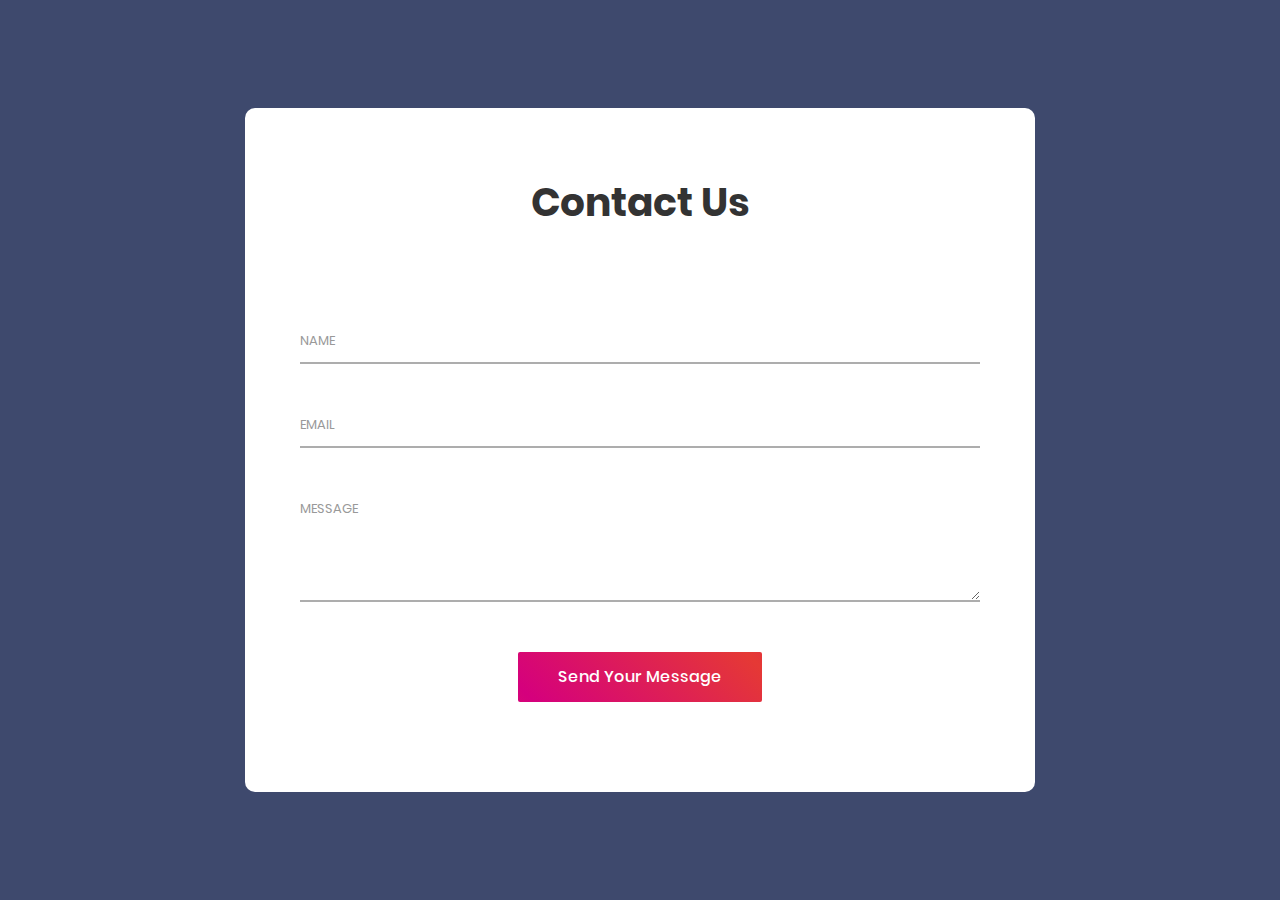
<file: ContactFrom_v2/ContactIndex.html>
<!DOCTYPE html>
<html lang="en">
<head>
	<title>Harmon Shragge & Co.</title>
	<meta charset="UTF-8">
	<meta name="viewport" content="width=device-width, initial-scale=1">
<!--===============================================================================================-->
	<link rel="icon" type="image/png" href="assets/img/favicon.ico"/>
<!--===============================================================================================-->
	<link rel="stylesheet" type="text/css" href="vendor/bootstrap/css/bootstrap.min.css">
<!--===============================================================================================-->
	<link rel="stylesheet" type="text/css" href="fonts/font-awesome-4.7.0/css/font-awesome.min.css">
<!--===============================================================================================-->
	<link rel="stylesheet" type="text/css" href="vendor/animate/animate.css">
<!--===============================================================================================-->
	<link rel="stylesheet" type="text/css" href="vendor/css-hamburgers/hamburgers.min.css">
<!--===============================================================================================-->
	<link rel="stylesheet" type="text/css" href="vendor/select2/select2.min.css">
<!--===============================================================================================-->
	<link rel="stylesheet" type="text/css" href="css/util.css">
	<link rel="stylesheet" type="text/css" href="css/main.css">
<!--===============================================================================================-->
</head>
<body>

	<div class="bg-contact2" style="background-image: url('../assets/');">
		<div class="container-contact2">
			<div class="wrap-contact2">
				<form class="contact2-form validate-form">
					<span class="contact2-form-title">
						Contact Us
					</span>

					<div class="wrap-input2 validate-input" data-validate="Name is required">
						<input class="input2" type="text" name="name">
						<span class="focus-input2" data-placeholder="NAME"></span>
					</div>

					<div class="wrap-input2 validate-input" data-validate = "Valid email is required: ex@abc.xyz">
						<input class="input2" type="text" name="email">
						<span class="focus-input2" data-placeholder="EMAIL"></span>
					</div>

					<div class="wrap-input2 validate-input" data-validate = "Message is required">
						<textarea class="input2" name="message"></textarea>
						<span class="focus-input2" data-placeholder="MESSAGE"></span>
					</div>

					<div class="container-contact2-form-btn">
						<div class="wrap-contact2-form-btn">
							<div class="contact2-form-bgbtn"></div>
							<button class="contact2-form-btn">
								Send Your Message
							</button>
						</div>
					</div>
				</form>
			</div>
		</div>
	</div>




<!--===============================================================================================-->
	<script src="vendor/jquery/jquery-3.2.1.min.js"></script>
<!--===============================================================================================-->
	<script src="vendor/bootstrap/js/popper.js"></script>
	<script src="vendor/bootstrap/js/bootstrap.min.js"></script>
<!--===============================================================================================-->
	<script src="vendor/select2/select2.min.js"></script>
<!--===============================================================================================-->
	<script src="js/main.js"></script>

	<!-- Global site tag (gtag.js) - Google Analytics -->
	<script async src="https://www.googletagmanager.com/gtag/js?id=UA-23581568-13"></script>
	<script>
	  window.dataLayer = window.dataLayer || [];
	  function gtag(){dataLayer.push(arguments);}
	  gtag('js', new Date());

	  gtag('config', 'UA-23581568-13');
	</script>

</body>
</html>
</file>
<file: ContactFrom_v2/css/util.css>
/*[ FONT SIZE ]
///////////////////////////////////////////////////////////
*/
.fs-1 {font-size: 1px;}
.fs-2 {font-size: 2px;}
.fs-3 {font-size: 3px;}
.fs-4 {font-size: 4px;}
.fs-5 {font-size: 5px;}
.fs-6 {font-size: 6px;}
.fs-7 {font-size: 7px;}
.fs-8 {font-size: 8px;}
.fs-9 {font-size: 9px;}
.fs-10 {font-size: 10px;}
.fs-11 {font-size: 11px;}
.fs-12 {font-size: 12px;}
.fs-13 {font-size: 13px;}
.fs-14 {font-size: 14px;}
.fs-15 {font-size: 15px;}
.fs-16 {font-size: 16px;}
.fs-17 {font-size: 17px;}
.fs-18 {font-size: 18px;}
.fs-19 {font-size: 19px;}
.fs-20 {font-size: 20px;}
.fs-21 {font-size: 21px;}
.fs-22 {font-size: 22px;}
.fs-23 {font-size: 23px;}
.fs-24 {font-size: 24px;}
.fs-25 {font-size: 25px;}
.fs-26 {font-size: 26px;}
.fs-27 {font-size: 27px;}
.fs-28 {font-size: 28px;}
.fs-29 {font-size: 29px;}
.fs-30 {font-size: 30px;}
.fs-31 {font-size: 31px;}
.fs-32 {font-size: 32px;}
.fs-33 {font-size: 33px;}
.fs-34 {font-size: 34px;}
.fs-35 {font-size: 35px;}
.fs-36 {font-size: 36px;}
.fs-37 {font-size: 37px;}
.fs-38 {font-size: 38px;}
.fs-39 {font-size: 39px;}
.fs-40 {font-size: 40px;}
.fs-41 {font-size: 41px;}
.fs-42 {font-size: 42px;}
.fs-43 {font-size: 43px;}
.fs-44 {font-size: 44px;}
.fs-45 {font-size: 45px;}
.fs-46 {font-size: 46px;}
.fs-47 {font-size: 47px;}
.fs-48 {font-size: 48px;}
.fs-49 {font-size: 49px;}
.fs-50 {font-size: 50px;}
.fs-51 {font-size: 51px;}
.fs-52 {font-size: 52px;}
.fs-53 {font-size: 53px;}
.fs-54 {font-size: 54px;}
.fs-55 {font-size: 55px;}
.fs-56 {font-size: 56px;}
.fs-57 {font-size: 57px;}
.fs-58 {font-size: 58px;}
.fs-59 {font-size: 59px;}
.fs-60 {font-size: 60px;}
.fs-61 {font-size: 61px;}
.fs-62 {font-size: 62px;}
.fs-63 {font-size: 63px;}
.fs-64 {font-size: 64px;}
.fs-65 {font-size: 65px;}
.fs-66 {font-size: 66px;}
.fs-67 {font-size: 67px;}
.fs-68 {font-size: 68px;}
.fs-69 {font-size: 69px;}
.fs-70 {font-size: 70px;}
.fs-71 {font-size: 71px;}
.fs-72 {font-size: 72px;}
.fs-73 {font-size: 73px;}
.fs-74 {font-size: 74px;}
.fs-75 {font-size: 75px;}
.fs-76 {font-size: 76px;}
.fs-77 {font-size: 77px;}
.fs-78 {font-size: 78px;}
.fs-79 {font-size: 79px;}
.fs-80 {font-size: 80px;}
.fs-81 {font-size: 81px;}
.fs-82 {font-size: 82px;}
.fs-83 {font-size: 83px;}
.fs-84 {font-size: 84px;}
.fs-85 {font-size: 85px;}
.fs-86 {font-size: 86px;}
.fs-87 {font-size: 87px;}
.fs-88 {font-size: 88px;}
.fs-89 {font-size: 89px;}
.fs-90 {font-size: 90px;}
.fs-91 {font-size: 91px;}
.fs-92 {font-size: 92px;}
.fs-93 {font-size: 93px;}
.fs-94 {font-size: 94px;}
.fs-95 {font-size: 95px;}
.fs-96 {font-size: 96px;}
.fs-97 {font-size: 97px;}
.fs-98 {font-size: 98px;}
.fs-99 {font-size: 99px;}
.fs-100 {font-size: 100px;}
.fs-101 {font-size: 101px;}
.fs-102 {font-size: 102px;}
.fs-103 {font-size: 103px;}
.fs-104 {font-size: 104px;}
.fs-105 {font-size: 105px;}
.fs-106 {font-size: 106px;}
.fs-107 {font-size: 107px;}
.fs-108 {font-size: 108px;}
.fs-109 {font-size: 109px;}
.fs-110 {font-size: 110px;}
.fs-111 {font-size: 111px;}
.fs-112 {font-size: 112px;}
.fs-113 {font-size: 113px;}
.fs-114 {font-size: 114px;}
.fs-115 {font-size: 115px;}
.fs-116 {font-size: 116px;}
.fs-117 {font-size: 117px;}
.fs-118 {font-size: 118px;}
.fs-119 {font-size: 119px;}
.fs-120 {font-size: 120px;}
.fs-121 {font-size: 121px;}
.fs-122 {font-size: 122px;}
.fs-123 {font-size: 123px;}
.fs-124 {font-size: 124px;}
.fs-125 {font-size: 125px;}
.fs-126 {font-size: 126px;}
.fs-127 {font-size: 127px;}
.fs-128 {font-size: 128px;}
.fs-129 {font-size: 129px;}
.fs-130 {font-size: 130px;}
.fs-131 {font-size: 131px;}
.fs-132 {font-size: 132px;}
.fs-133 {font-size: 133px;}
.fs-134 {font-size: 134px;}
.fs-135 {font-size: 135px;}
.fs-136 {font-size: 136px;}
.fs-137 {font-size: 137px;}
.fs-138 {font-size: 138px;}
.fs-139 {font-size: 139px;}
.fs-140 {font-size: 140px;}
.fs-141 {font-size: 141px;}
.fs-142 {font-size: 142px;}
.fs-143 {font-size: 143px;}
.fs-144 {font-size: 144px;}
.fs-145 {font-size: 145px;}
.fs-146 {font-size: 146px;}
.fs-147 {font-size: 147px;}
.fs-148 {font-size: 148px;}
.fs-149 {font-size: 149px;}
.fs-150 {font-size: 150px;}
.fs-151 {font-size: 151px;}
.fs-152 {font-size: 152px;}
.fs-153 {font-size: 153px;}
.fs-154 {font-size: 154px;}
.fs-155 {font-size: 155px;}
.fs-156 {font-size: 156px;}
.fs-157 {font-size: 157px;}
.fs-158 {font-size: 158px;}
.fs-159 {font-size: 159px;}
.fs-160 {font-size: 160px;}
.fs-161 {font-size: 161px;}
.fs-162 {font-size: 162px;}
.fs-163 {font-size: 163px;}
.fs-164 {font-size: 164px;}
.fs-165 {font-size: 165px;}
.fs-166 {font-size: 166px;}
.fs-167 {font-size: 167px;}
.fs-168 {font-size: 168px;}
.fs-169 {font-size: 169px;}
.fs-170 {font-size: 170px;}
.fs-171 {font-size: 171px;}
.fs-172 {font-size: 172px;}
.fs-173 {font-size: 173px;}
.fs-174 {font-size: 174px;}
.fs-175 {font-size: 175px;}
.fs-176 {font-size: 176px;}
.fs-177 {font-size: 177px;}
.fs-178 {font-size: 178px;}
.fs-179 {font-size: 179px;}
.fs-180 {font-size: 180px;}
.fs-181 {font-size: 181px;}
.fs-182 {font-size: 182px;}
.fs-183 {font-size: 183px;}
.fs-184 {font-size: 184px;}
.fs-185 {font-size: 185px;}
.fs-186 {font-size: 186px;}
.fs-187 {font-size: 187px;}
.fs-188 {font-size: 188px;}
.fs-189 {font-size: 189px;}
.fs-190 {font-size: 190px;}
.fs-191 {font-size: 191px;}
.fs-192 {font-size: 192px;}
.fs-193 {font-size: 193px;}
.fs-194 {font-size: 194px;}
.fs-195 {font-size: 195px;}
.fs-196 {font-size: 196px;}
.fs-197 {font-size: 197px;}
.fs-198 {font-size: 198px;}
.fs-199 {font-size: 199px;}
.fs-200 {font-size: 200px;}

/*[ PADDING ]
///////////////////////////////////////////////////////////
*/
.p-t-0 {padding-top: 0px;}
.p-t-1 {padding-top: 1px;}
.p-t-2 {padding-top: 2px;}
.p-t-3 {padding-top: 3px;}
.p-t-4 {padding-top: 4px;}
.p-t-5 {padding-top: 5px;}
.p-t-6 {padding-top: 6px;}
.p-t-7 {padding-top: 7px;}
.p-t-8 {padding-top: 8px;}
.p-t-9 {padding-top: 9px;}
.p-t-10 {padding-top: 10px;}
.p-t-11 {padding-top: 11px;}
.p-t-12 {padding-top: 12px;}
.p-t-13 {padding-top: 13px;}
.p-t-14 {padding-top: 14px;}
.p-t-15 {padding-top: 15px;}
.p-t-16 {padding-top: 16px;}
.p-t-17 {padding-top: 17px;}
.p-t-18 {padding-top: 18px;}
.p-t-19 {padding-top: 19px;}
.p-t-20 {padding-top: 20px;}
.p-t-21 {padding-top: 21px;}
.p-t-22 {padding-top: 22px;}
.p-t-23 {padding-top: 23px;}
.p-t-24 {padding-top: 24px;}
.p-t-25 {padding-top: 25px;}
.p-t-26 {padding-top: 26px;}
.p-t-27 {padding-top: 27px;}
.p-t-28 {padding-top: 28px;}
.p-t-29 {padding-top: 29px;}
.p-t-30 {padding-top: 30px;}
.p-t-31 {padding-top: 31px;}
.p-t-32 {padding-top: 32px;}
.p-t-33 {padding-top: 33px;}
.p-t-34 {padding-top: 34px;}
.p-t-35 {padding-top: 35px;}
.p-t-36 {padding-top: 36px;}
.p-t-37 {padding-top: 37px;}
.p-t-38 {padding-top: 38px;}
.p-t-39 {padding-top: 39px;}
.p-t-40 {padding-top: 40px;}
.p-t-41 {padding-top: 41px;}
.p-t-42 {padding-top: 42px;}
.p-t-43 {padding-top: 43px;}
.p-t-44 {padding-top: 44px;}
.p-t-45 {padding-top: 45px;}
.p-t-46 {padding-top: 46px;}
.p-t-47 {padding-top: 47px;}
.p-t-48 {padding-top: 48px;}
.p-t-49 {padding-top: 49px;}
.p-t-50 {padding-top: 50px;}
.p-t-51 {padding-top: 51px;}
.p-t-52 {padding-top: 52px;}
.p-t-53 {padding-top: 53px;}
.p-t-54 {padding-top: 54px;}
.p-t-55 {padding-top: 55px;}
.p-t-56 {padding-top: 56px;}
.p-t-57 {padding-top: 57px;}
.p-t-58 {padding-top: 58px;}
.p-t-59 {padding-top: 59px;}
.p-t-60 {padding-top: 60px;}
.p-t-61 {padding-top: 61px;}
.p-t-62 {padding-top: 62px;}
.p-t-63 {padding-top: 63px;}
.p-t-64 {padding-top: 64px;}
.p-t-65 {padding-top: 65px;}
.p-t-66 {padding-top: 66px;}
.p-t-67 {padding-top: 67px;}
.p-t-68 {padding-top: 68px;}
.p-t-69 {padding-top: 69px;}
.p-t-70 {padding-top: 70px;}
.p-t-71 {padding-top: 71px;}
.p-t-72 {padding-top: 72px;}
.p-t-73 {padding-top: 73px;}
.p-t-74 {padding-top: 74px;}
.p-t-75 {padding-top: 75px;}
.p-t-76 {padding-top: 76px;}
.p-t-77 {padding-top: 77px;}
.p-t-78 {padding-top: 78px;}
.p-t-79 {padding-top: 79px;}
.p-t-80 {padding-top: 80px;}
.p-t-81 {padding-top: 81px;}
.p-t-82 {padding-top: 82px;}
.p-t-83 {padding-top: 83px;}
.p-t-84 {padding-top: 84px;}
.p-t-85 {padding-top: 85px;}
.p-t-86 {padding-top: 86px;}
.p-t-87 {padding-top: 87px;}
.p-t-88 {padding-top: 88px;}
.p-t-89 {padding-top: 89px;}
.p-t-90 {padding-top: 90px;}
.p-t-91 {padding-top: 91px;}
.p-t-92 {padding-top: 92px;}
.p-t-93 {padding-top: 93px;}
.p-t-94 {padding-top: 94px;}
.p-t-95 {padding-top: 95px;}
.p-t-96 {padding-top: 96px;}
.p-t-97 {padding-top: 97px;}
.p-t-98 {padding-top: 98px;}
.p-t-99 {padding-top: 99px;}
.p-t-100 {padding-top: 100px;}
.p-t-101 {padding-top: 101px;}
.p-t-102 {padding-top: 102px;}
.p-t-103 {padding-top: 103px;}
.p-t-104 {padding-top: 104px;}
.p-t-105 {padding-top: 105px;}
.p-t-106 {padding-top: 106px;}
.p-t-107 {padding-top: 107px;}
.p-t-108 {padding-top: 108px;}
.p-t-109 {padding-top: 109px;}
.p-t-110 {padding-top: 110px;}
.p-t-111 {padding-top: 111px;}
.p-t-112 {padding-top: 112px;}
.p-t-113 {padding-top: 113px;}
.p-t-114 {padding-top: 114px;}
.p-t-115 {padding-top: 115px;}
.p-t-116 {padding-top: 116px;}
.p-t-117 {padding-top: 117px;}
.p-t-118 {padding-top: 118px;}
.p-t-119 {padding-top: 119px;}
.p-t-120 {padding-top: 120px;}
.p-t-121 {padding-top: 121px;}
.p-t-122 {padding-top: 122px;}
.p-t-123 {padding-top: 123px;}
.p-t-124 {padding-top: 124px;}
.p-t-125 {padding-top: 125px;}
.p-t-126 {padding-top: 126px;}
.p-t-127 {padding-top: 127px;}
.p-t-128 {padding-top: 128px;}
.p-t-129 {padding-top: 129px;}
.p-t-130 {padding-top: 130px;}
.p-t-131 {padding-top: 131px;}
.p-t-132 {padding-top: 132px;}
.p-t-133 {padding-top: 133px;}
.p-t-134 {padding-top: 134px;}
.p-t-135 {padding-top: 135px;}
.p-t-136 {padding-top: 136px;}
.p-t-137 {padding-top: 137px;}
.p-t-138 {padding-top: 138px;}
.p-t-139 {padding-top: 139px;}
.p-t-140 {padding-top: 140px;}
.p-t-141 {padding-top: 141px;}
.p-t-142 {padding-top: 142px;}
.p-t-143 {padding-top: 143px;}
.p-t-144 {padding-top: 144px;}
.p-t-145 {padding-top: 145px;}
.p-t-146 {padding-top: 146px;}
.p-t-147 {padding-top: 147px;}
.p-t-148 {padding-top: 148px;}
.p-t-149 {padding-top: 149px;}
.p-t-150 {padding-top: 150px;}
.p-t-151 {padding-top: 151px;}
.p-t-152 {padding-top: 152px;}
.p-t-153 {padding-top: 153px;}
.p-t-154 {padding-top: 154px;}
.p-t-155 {padding-top: 155px;}
.p-t-156 {padding-top: 156px;}
.p-t-157 {padding-top: 157px;}
.p-t-158 {padding-top: 158px;}
.p-t-159 {padding-top: 159px;}
.p-t-160 {padding-top: 160px;}
.p-t-161 {padding-top: 161px;}
.p-t-162 {padding-top: 162px;}
.p-t-163 {padding-top: 163px;}
.p-t-164 {padding-top: 164px;}
.p-t-165 {padding-top: 165px;}
.p-t-166 {padding-top: 166px;}
.p-t-167 {padding-top: 167px;}
.p-t-168 {padding-top: 168px;}
.p-t-169 {padding-top: 169px;}
.p-t-170 {padding-top: 170px;}
.p-t-171 {padding-top: 171px;}
.p-t-172 {padding-top: 172px;}
.p-t-173 {padding-top: 173px;}
.p-t-174 {padding-top: 174px;}
.p-t-175 {padding-top: 175px;}
.p-t-176 {padding-top: 176px;}
.p-t-177 {padding-top: 177px;}
.p-t-178 {padding-top: 178px;}
.p-t-179 {padding-top: 179px;}
.p-t-180 {padding-top: 180px;}
.p-t-181 {padding-top: 181px;}
.p-t-182 {padding-top: 182px;}
.p-t-183 {padding-top: 183px;}
.p-t-184 {padding-top: 184px;}
.p-t-185 {padding-top: 185px;}
.p-t-186 {padding-top: 186px;}
.p-t-187 {padding-top: 187px;}
.p-t-188 {padding-top: 188px;}
.p-t-189 {padding-top: 189px;}
.p-t-190 {padding-top: 190px;}
.p-t-191 {padding-top: 191px;}
.p-t-192 {padding-top: 192px;}
.p-t-193 {padding-top: 193px;}
.p-t-194 {padding-top: 194px;}
.p-t-195 {padding-top: 195px;}
.p-t-196 {padding-top: 196px;}
.p-t-197 {padding-top: 197px;}
.p-t-198 {padding-top: 198px;}
.p-t-199 {padding-top: 199px;}
.p-t-200 {padding-top: 200px;}
.p-t-201 {padding-top: 201px;}
.p-t-202 {padding-top: 202px;}
.p-t-203 {padding-top: 203px;}
.p-t-204 {padding-top: 204px;}
.p-t-205 {padding-top: 205px;}
.p-t-206 {padding-top: 206px;}
.p-t-207 {padding-top: 207px;}
.p-t-208 {padding-top: 208px;}
.p-t-209 {padding-top: 209px;}
.p-t-210 {padding-top: 210px;}
.p-t-211 {padding-top: 211px;}
.p-t-212 {padding-top: 212px;}
.p-t-213 {padding-top: 213px;}
.p-t-214 {padding-top: 214px;}
.p-t-215 {padding-top: 215px;}
.p-t-216 {padding-top: 216px;}
.p-t-217 {padding-top: 217px;}
.p-t-218 {padding-top: 218px;}
.p-t-219 {padding-top: 219px;}
.p-t-220 {padding-top: 220px;}
.p-t-221 {padding-top: 221px;}
.p-t-222 {padding-top: 222px;}
.p-t-223 {padding-top: 223px;}
.p-t-224 {padding-top: 224px;}
.p-t-225 {padding-top: 225px;}
.p-t-226 {padding-top: 226px;}
.p-t-227 {padding-top: 227px;}
.p-t-228 {padding-top: 228px;}
.p-t-229 {padding-top: 229px;}
.p-t-230 {padding-top: 230px;}
.p-t-231 {padding-top: 231px;}
.p-t-232 {padding-top: 232px;}
.p-t-233 {padding-top: 233px;}
.p-t-234 {padding-top: 234px;}
.p-t-235 {padding-top: 235px;}
.p-t-236 {padding-top: 236px;}
.p-t-237 {padding-top: 237px;}
.p-t-238 {padding-top: 238px;}
.p-t-239 {padding-top: 239px;}
.p-t-240 {padding-top: 240px;}
.p-t-241 {padding-top: 241px;}
.p-t-242 {padding-top: 242px;}
.p-t-243 {padding-top: 243px;}
.p-t-244 {padding-top: 244px;}
.p-t-245 {padding-top: 245px;}
.p-t-246 {padding-top: 246px;}
.p-t-247 {padding-top: 247px;}
.p-t-248 {padding-top: 248px;}
.p-t-249 {padding-top: 249px;}
.p-t-250 {padding-top: 250px;}
.p-b-0 {padding-bottom: 0px;}
.p-b-1 {padding-bottom: 1px;}
.p-b-2 {padding-bottom: 2px;}
.p-b-3 {padding-bottom: 3px;}
.p-b-4 {padding-bottom: 4px;}
.p-b-5 {padding-bottom: 5px;}
.p-b-6 {padding-bottom: 6px;}
.p-b-7 {padding-bottom: 7px;}
.p-b-8 {padding-bottom: 8px;}
.p-b-9 {padding-bottom: 9px;}
.p-b-10 {padding-bottom: 10px;}
.p-b-11 {padding-bottom: 11px;}
.p-b-12 {padding-bottom: 12px;}
.p-b-13 {padding-bottom: 13px;}
.p-b-14 {padding-bottom: 14px;}
.p-b-15 {padding-bottom: 15px;}
.p-b-16 {padding-bottom: 16px;}
.p-b-17 {padding-bottom: 17px;}
.p-b-18 {padding-bottom: 18px;}
.p-b-19 {padding-bottom: 19px;}
.p-b-20 {padding-bottom: 20px;}
.p-b-21 {padding-bottom: 21px;}
.p-b-22 {padding-bottom: 22px;}
.p-b-23 {padding-bottom: 23px;}
.p-b-24 {padding-bottom: 24px;}
.p-b-25 {padding-bottom: 25px;}
.p-b-26 {padding-bottom: 26px;}
.p-b-27 {padding-bottom: 27px;}
.p-b-28 {padding-bottom: 28px;}
.p-b-29 {padding-bottom: 29px;}
.p-b-30 {padding-bottom: 30px;}
.p-b-31 {padding-bottom: 31px;}
.p-b-32 {padding-bottom: 32px;}
.p-b-33 {padding-bottom: 33px;}
.p-b-34 {padding-bottom: 34px;}
.p-b-35 {padding-bottom: 35px;}
.p-b-36 {padding-bottom: 36px;}
.p-b-37 {padding-bottom: 37px;}
.p-b-38 {padding-bottom: 38px;}
.p-b-39 {padding-bottom: 39px;}
.p-b-40 {padding-bottom: 40px;}
.p-b-41 {padding-bottom: 41px;}
.p-b-42 {padding-bottom: 42px;}
.p-b-43 {padding-bottom: 43px;}
.p-b-44 {padding-bottom: 44px;}
.p-b-45 {padding-bottom: 45px;}
.p-b-46 {padding-bottom: 46px;}
.p-b-47 {padding-bottom: 47px;}
.p-b-48 {padding-bottom: 48px;}
.p-b-49 {padding-bottom: 49px;}
.p-b-50 {padding-bottom: 50px;}
.p-b-51 {padding-bottom: 51px;}
.p-b-52 {padding-bottom: 52px;}
.p-b-53 {padding-bottom: 53px;}
.p-b-54 {padding-bottom: 54px;}
.p-b-55 {padding-bottom: 55px;}
.p-b-56 {padding-bottom: 56px;}
.p-b-57 {padding-bottom: 57px;}
.p-b-58 {padding-bottom: 58px;}
.p-b-59 {padding-bottom: 59px;}
.p-b-60 {padding-bottom: 60px;}
.p-b-61 {padding-bottom: 61px;}
.p-b-62 {padding-bottom: 62px;}
.p-b-63 {padding-bottom: 63px;}
.p-b-64 {padding-bottom: 64px;}
.p-b-65 {padding-bottom: 65px;}
.p-b-66 {padding-bottom: 66px;}
.p-b-67 {padding-bottom: 67px;}
.p-b-68 {padding-bottom: 68px;}
.p-b-69 {padding-bottom: 69px;}
.p-b-70 {padding-bottom: 70px;}
.p-b-71 {padding-bottom: 71px;}
.p-b-72 {padding-bottom: 72px;}
.p-b-73 {padding-bottom: 73px;}
.p-b-74 {padding-bottom: 74px;}
.p-b-75 {padding-bottom: 75px;}
.p-b-76 {padding-bottom: 76px;}
.p-b-77 {padding-bottom: 77px;}
.p-b-78 {padding-bottom: 78px;}
.p-b-79 {padding-bottom: 79px;}
.p-b-80 {padding-bottom: 80px;}
.p-b-81 {padding-bottom: 81px;}
.p-b-82 {padding-bottom: 82px;}
.p-b-83 {padding-bottom: 83px;}
.p-b-84 {padding-bottom: 84px;}
.p-b-85 {padding-bottom: 85px;}
.p-b-86 {padding-bottom: 86px;}
.p-b-87 {padding-bottom: 87px;}
.p-b-88 {padding-bottom: 88px;}
.p-b-89 {padding-bottom: 89px;}
.p-b-90 {padding-bottom: 90px;}
.p-b-91 {padding-bottom: 91px;}
.p-b-92 {padding-bottom: 92px;}
.p-b-93 {padding-bottom: 93px;}
.p-b-94 {padding-bottom: 94px;}
.p-b-95 {padding-bottom: 95px;}
.p-b-96 {padding-bottom: 96px;}
.p-b-97 {padding-bottom: 97px;}
.p-b-98 {padding-bottom: 98px;}
.p-b-99 {padding-bottom: 99px;}
.p-b-100 {padding-bottom: 100px;}
.p-b-101 {padding-bottom: 101px;}
.p-b-102 {padding-bottom: 102px;}
.p-b-103 {padding-bottom: 103px;}
.p-b-104 {padding-bottom: 104px;}
.p-b-105 {padding-bottom: 105px;}
.p-b-106 {padding-bottom: 106px;}
.p-b-107 {padding-bottom: 107px;}
.p-b-108 {padding-bottom: 108px;}
.p-b-109 {padding-bottom: 109px;}
.p-b-110 {padding-bottom: 110px;}
.p-b-111 {padding-bottom: 111px;}
.p-b-112 {padding-bottom: 112px;}
.p-b-113 {padding-bottom: 113px;}
.p-b-114 {padding-bottom: 114px;}
.p-b-115 {padding-bottom: 115px;}
.p-b-116 {padding-bottom: 116px;}
.p-b-117 {padding-bottom: 117px;}
.p-b-118 {padding-bottom: 118px;}
.p-b-119 {padding-bottom: 119px;}
.p-b-120 {padding-bottom: 120px;}
.p-b-121 {padding-bottom: 121px;}
.p-b-122 {padding-bottom: 122px;}
.p-b-123 {padding-bottom: 123px;}
.p-b-124 {padding-bottom: 124px;}
.p-b-125 {padding-bottom: 125px;}
.p-b-126 {padding-bottom: 126px;}
.p-b-127 {padding-bottom: 127px;}
.p-b-128 {padding-bottom: 128px;}
.p-b-129 {padding-bottom: 129px;}
.p-b-130 {padding-bottom: 130px;}
.p-b-131 {padding-bottom: 131px;}
.p-b-132 {padding-bottom: 132px;}
.p-b-133 {padding-bottom: 133px;}
.p-b-134 {padding-bottom: 134px;}
.p-b-135 {padding-bottom: 135px;}
.p-b-136 {padding-bottom: 136px;}
.p-b-137 {padding-bottom: 137px;}
.p-b-138 {padding-bottom: 138px;}
.p-b-139 {padding-bottom: 139px;}
.p-b-140 {padding-bottom: 140px;}
.p-b-141 {padding-bottom: 141px;}
.p-b-142 {padding-bottom: 142px;}
.p-b-143 {padding-bottom: 143px;}
.p-b-144 {padding-bottom: 144px;}
.p-b-145 {padding-bottom: 145px;}
.p-b-146 {padding-bottom: 146px;}
.p-b-147 {padding-bottom: 147px;}
.p-b-148 {padding-bottom: 148px;}
.p-b-149 {padding-bottom: 149px;}
.p-b-150 {padding-bottom: 150px;}
.p-b-151 {padding-bottom: 151px;}
.p-b-152 {padding-bottom: 152px;}
.p-b-153 {padding-bottom: 153px;}
.p-b-154 {padding-bottom: 154px;}
.p-b-155 {padding-bottom: 155px;}
.p-b-156 {padding-bottom: 156px;}
.p-b-157 {padding-bottom: 157px;}
.p-b-158 {padding-bottom: 158px;}
.p-b-159 {padding-bottom: 159px;}
.p-b-160 {padding-bottom: 160px;}
.p-b-161 {padding-bottom: 161px;}
.p-b-162 {padding-bottom: 162px;}
.p-b-163 {padding-bottom: 163px;}
.p-b-164 {padding-bottom: 164px;}
.p-b-165 {padding-bottom: 165px;}
.p-b-166 {padding-bottom: 166px;}
.p-b-167 {padding-bottom: 167px;}
.p-b-168 {padding-bottom: 168px;}
.p-b-169 {padding-bottom: 169px;}
.p-b-170 {padding-bottom: 170px;}
.p-b-171 {padding-bottom: 171px;}
.p-b-172 {padding-bottom: 172px;}
.p-b-173 {padding-bottom: 173px;}
.p-b-174 {padding-bottom: 174px;}
.p-b-175 {padding-bottom: 175px;}
.p-b-176 {padding-bottom: 176px;}
.p-b-177 {padding-bottom: 177px;}
.p-b-178 {padding-bottom: 178px;}
.p-b-179 {padding-bottom: 179px;}
.p-b-180 {padding-bottom: 180px;}
.p-b-181 {padding-bottom: 181px;}
.p-b-182 {padding-bottom: 182px;}
.p-b-183 {padding-bottom: 183px;}
.p-b-184 {padding-bottom: 184px;}
.p-b-185 {padding-bottom: 185px;}
.p-b-186 {padding-bottom: 186px;}
.p-b-187 {padding-bottom: 187px;}
.p-b-188 {padding-bottom: 188px;}
.p-b-189 {padding-bottom: 189px;}
.p-b-190 {padding-bottom: 190px;}
.p-b-191 {padding-bottom: 191px;}
.p-b-192 {padding-bottom: 192px;}
.p-b-193 {padding-bottom: 193px;}
.p-b-194 {padding-bottom: 194px;}
.p-b-195 {padding-bottom: 195px;}
.p-b-196 {padding-bottom: 196px;}
.p-b-197 {padding-bottom: 197px;}
.p-b-198 {padding-bottom: 198px;}
.p-b-199 {padding-bottom: 199px;}
.p-b-200 {padding-bottom: 200px;}
.p-b-201 {padding-bottom: 201px;}
.p-b-202 {padding-bottom: 202px;}
.p-b-203 {padding-bottom: 203px;}
.p-b-204 {padding-bottom: 204px;}
.p-b-205 {padding-bottom: 205px;}
.p-b-206 {padding-bottom: 206px;}
.p-b-207 {padding-bottom: 207px;}
.p-b-208 {padding-bottom: 208px;}
.p-b-209 {padding-bottom: 209px;}
.p-b-210 {padding-bottom: 210px;}
.p-b-211 {padding-bottom: 211px;}
.p-b-212 {padding-bottom: 212px;}
.p-b-213 {padding-bottom: 213px;}
.p-b-214 {padding-bottom: 214px;}
.p-b-215 {padding-bottom: 215px;}
.p-b-216 {padding-bottom: 216px;}
.p-b-217 {padding-bottom: 217px;}
.p-b-218 {padding-bottom: 218px;}
.p-b-219 {padding-bottom: 219px;}
.p-b-220 {padding-bottom: 220px;}
.p-b-221 {padding-bottom: 221px;}
.p-b-222 {padding-bottom: 222px;}
.p-b-223 {padding-bottom: 223px;}
.p-b-224 {padding-bottom: 224px;}
.p-b-225 {padding-bottom: 225px;}
.p-b-226 {padding-bottom: 226px;}
.p-b-227 {padding-bottom: 227px;}
.p-b-228 {padding-bottom: 228px;}
.p-b-229 {padding-bottom: 229px;}
.p-b-230 {padding-bottom: 230px;}
.p-b-231 {padding-bottom: 231px;}
.p-b-232 {padding-bottom: 232px;}
.p-b-233 {padding-bottom: 233px;}
.p-b-234 {padding-bottom: 234px;}
.p-b-235 {padding-bottom: 235px;}
.p-b-236 {padding-bottom: 236px;}
.p-b-237 {padding-bottom: 237px;}
.p-b-238 {padding-bottom: 238px;}
.p-b-239 {padding-bottom: 239px;}
.p-b-240 {padding-bottom: 240px;}
.p-b-241 {padding-bottom: 241px;}
.p-b-242 {padding-bottom: 242px;}
.p-b-243 {padding-bottom: 243px;}
.p-b-244 {padding-bottom: 244px;}
.p-b-245 {padding-bottom: 245px;}
.p-b-246 {padding-bottom: 246px;}
.p-b-247 {padding-bottom: 247px;}
.p-b-248 {padding-bottom: 248px;}
.p-b-249 {padding-bottom: 249px;}
.p-b-250 {padding-bottom: 250px;}
.p-l-0 {padding-left: 0px;}
.p-l-1 {padding-left: 1px;}
.p-l-2 {padding-left: 2px;}
.p-l-3 {padding-left: 3px;}
.p-l-4 {padding-left: 4px;}
.p-l-5 {padding-left: 5px;}
.p-l-6 {padding-left: 6px;}
.p-l-7 {padding-left: 7px;}
.p-l-8 {padding-left: 8px;}
.p-l-9 {padding-left: 9px;}
.p-l-10 {padding-left: 10px;}
.p-l-11 {padding-left: 11px;}
.p-l-12 {padding-left: 12px;}
.p-l-13 {padding-left: 13px;}
.p-l-14 {padding-left: 14px;}
.p-l-15 {padding-left: 15px;}
.p-l-16 {padding-left: 16px;}
.p-l-17 {padding-left: 17px;}
.p-l-18 {padding-left: 18px;}
.p-l-19 {padding-left: 19px;}
.p-l-20 {padding-left: 20px;}
.p-l-21 {padding-left: 21px;}
.p-l-22 {padding-left: 22px;}
.p-l-23 {padding-left: 23px;}
.p-l-24 {padding-left: 24px;}
.p-l-25 {padding-left: 25px;}
.p-l-26 {padding-left: 26px;}
.p-l-27 {padding-left: 27px;}
.p-l-28 {padding-left: 28px;}
.p-l-29 {padding-left: 29px;}
.p-l-30 {padding-left: 30px;}
.p-l-31 {padding-left: 31px;}
.p-l-32 {padding-left: 32px;}
.p-l-33 {padding-left: 33px;}
.p-l-34 {padding-left: 34px;}
.p-l-35 {padding-left: 35px;}
.p-l-36 {padding-left: 36px;}
.p-l-37 {padding-left: 37px;}
.p-l-38 {padding-left: 38px;}
.p-l-39 {padding-left: 39px;}
.p-l-40 {padding-left: 40px;}
.p-l-41 {padding-left: 41px;}
.p-l-42 {padding-left: 42px;}
.p-l-43 {padding-left: 43px;}
.p-l-44 {padding-left: 44px;}
.p-l-45 {padding-left: 45px;}
.p-l-46 {padding-left: 46px;}
.p-l-47 {padding-left: 47px;}
.p-l-48 {padding-left: 48px;}
.p-l-49 {padding-left: 49px;}
.p-l-50 {padding-left: 50px;}
.p-l-51 {padding-left: 51px;}
.p-l-52 {padding-left: 52px;}
.p-l-53 {padding-left: 53px;}
.p-l-54 {padding-left: 54px;}
.p-l-55 {padding-left: 55px;}
.p-l-56 {padding-left: 56px;}
.p-l-57 {padding-left: 57px;}
.p-l-58 {padding-left: 58px;}
.p-l-59 {padding-left: 59px;}
.p-l-60 {padding-left: 60px;}
.p-l-61 {padding-left: 61px;}
.p-l-62 {padding-left: 62px;}
.p-l-63 {padding-left: 63px;}
.p-l-64 {padding-left: 64px;}
.p-l-65 {padding-left: 65px;}
.p-l-66 {padding-left: 66px;}
.p-l-67 {padding-left: 67px;}
.p-l-68 {padding-left: 68px;}
.p-l-69 {padding-left: 69px;}
.p-l-70 {padding-left: 70px;}
.p-l-71 {padding-left: 71px;}
.p-l-72 {padding-left: 72px;}
.p-l-73 {padding-left: 73px;}
.p-l-74 {padding-left: 74px;}
.p-l-75 {padding-left: 75px;}
.p-l-76 {padding-left: 76px;}
.p-l-77 {padding-left: 77px;}
.p-l-78 {padding-left: 78px;}
.p-l-79 {padding-left: 79px;}
.p-l-80 {padding-left: 80px;}
.p-l-81 {padding-left: 81px;}
.p-l-82 {padding-left: 82px;}
.p-l-83 {padding-left: 83px;}
.p-l-84 {padding-left: 84px;}
.p-l-85 {padding-left: 85px;}
.p-l-86 {padding-left: 86px;}
.p-l-87 {padding-left: 87px;}
.p-l-88 {padding-left: 88px;}
.p-l-89 {padding-left: 89px;}
.p-l-90 {padding-left: 90px;}
.p-l-91 {padding-left: 91px;}
.p-l-92 {padding-left: 92px;}
.p-l-93 {padding-left: 93px;}
.p-l-94 {padding-left: 94px;}
.p-l-95 {padding-left: 95px;}
.p-l-96 {padding-left: 96px;}
.p-l-97 {padding-left: 97px;}
.p-l-98 {padding-left: 98px;}
.p-l-99 {padding-left: 99px;}
.p-l-100 {padding-left: 100px;}
.p-l-101 {padding-left: 101px;}
.p-l-102 {padding-left: 102px;}
.p-l-103 {padding-left: 103px;}
.p-l-104 {padding-left: 104px;}
.p-l-105 {padding-left: 105px;}
.p-l-106 {padding-left: 106px;}
.p-l-107 {padding-left: 107px;}
.p-l-108 {padding-left: 108px;}
.p-l-109 {padding-left: 109px;}
.p-l-110 {padding-left: 110px;}
.p-l-111 {padding-left: 111px;}
.p-l-112 {padding-left: 112px;}
.p-l-113 {padding-left: 113px;}
.p-l-114 {padding-left: 114px;}
.p-l-115 {padding-left: 115px;}
.p-l-116 {padding-left: 116px;}
.p-l-117 {padding-left: 117px;}
.p-l-118 {padding-left: 118px;}
.p-l-119 {padding-left: 119px;}
.p-l-120 {padding-left: 120px;}
.p-l-121 {padding-left: 121px;}
.p-l-122 {padding-left: 122px;}
.p-l-123 {padding-left: 123px;}
.p-l-124 {padding-left: 124px;}
.p-l-125 {padding-left: 125px;}
.p-l-126 {padding-left: 126px;}
.p-l-127 {padding-left: 127px;}
.p-l-128 {padding-left: 128px;}
.p-l-129 {padding-left: 129px;}
.p-l-130 {padding-left: 130px;}
.p-l-131 {padding-left: 131px;}
.p-l-132 {padding-left: 132px;}
.p-l-133 {padding-left: 133px;}
.p-l-134 {padding-left: 134px;}
.p-l-135 {padding-left: 135px;}
.p-l-136 {padding-left: 136px;}
.p-l-137 {padding-left: 137px;}
.p-l-138 {padding-left: 138px;}
.p-l-139 {padding-left: 139px;}
.p-l-140 {padding-left: 140px;}
.p-l-141 {padding-left: 141px;}
.p-l-142 {padding-left: 142px;}
.p-l-143 {padding-left: 143px;}
.p-l-144 {padding-left: 144px;}
.p-l-145 {padding-left: 145px;}
.p-l-146 {padding-left: 146px;}
.p-l-147 {padding-left: 147px;}
.p-l-148 {padding-left: 148px;}
.p-l-149 {padding-left: 149px;}
.p-l-150 {padding-left: 150px;}
.p-l-151 {padding-left: 151px;}
.p-l-152 {padding-left: 152px;}
.p-l-153 {padding-left: 153px;}
.p-l-154 {padding-left: 154px;}
.p-l-155 {padding-left: 155px;}
.p-l-156 {padding-left: 156px;}
.p-l-157 {padding-left: 157px;}
.p-l-158 {padding-left: 158px;}
.p-l-159 {padding-left: 159px;}
.p-l-160 {padding-left: 160px;}
.p-l-161 {padding-left: 161px;}
.p-l-162 {padding-left: 162px;}
.p-l-163 {padding-left: 163px;}
.p-l-164 {padding-left: 164px;}
.p-l-165 {padding-left: 165px;}
.p-l-166 {padding-left: 166px;}
.p-l-167 {padding-left: 167px;}
.p-l-168 {padding-left: 168px;}
.p-l-169 {padding-left: 169px;}
.p-l-170 {padding-left: 170px;}
.p-l-171 {padding-left: 171px;}
.p-l-172 {padding-left: 172px;}
.p-l-173 {padding-left: 173px;}
.p-l-174 {padding-left: 174px;}
.p-l-175 {padding-left: 175px;}
.p-l-176 {padding-left: 176px;}
.p-l-177 {padding-left: 177px;}
.p-l-178 {padding-left: 178px;}
.p-l-179 {padding-left: 179px;}
.p-l-180 {padding-left: 180px;}
.p-l-181 {padding-left: 181px;}
.p-l-182 {padding-left: 182px;}
.p-l-183 {padding-left: 183px;}
.p-l-184 {padding-left: 184px;}
.p-l-185 {padding-left: 185px;}
.p-l-186 {padding-left: 186px;}
.p-l-187 {padding-left: 187px;}
.p-l-188 {padding-left: 188px;}
.p-l-189 {padding-left: 189px;}
.p-l-190 {padding-left: 190px;}
.p-l-191 {padding-left: 191px;}
.p-l-192 {padding-left: 192px;}
.p-l-193 {padding-left: 193px;}
.p-l-194 {padding-left: 194px;}
.p-l-195 {padding-left: 195px;}
.p-l-196 {padding-left: 196px;}
.p-l-197 {padding-left: 197px;}
.p-l-198 {padding-left: 198px;}
.p-l-199 {padding-left: 199px;}
.p-l-200 {padding-left: 200px;}
.p-l-201 {padding-left: 201px;}
.p-l-202 {padding-left: 202px;}
.p-l-203 {padding-left: 203px;}
.p-l-204 {padding-left: 204px;}
.p-l-205 {padding-left: 205px;}
.p-l-206 {padding-left: 206px;}
.p-l-207 {padding-left: 207px;}
.p-l-208 {padding-left: 208px;}
.p-l-209 {padding-left: 209px;}
.p-l-210 {padding-left: 210px;}
.p-l-211 {padding-left: 211px;}
.p-l-212 {padding-left: 212px;}
.p-l-213 {padding-left: 213px;}
.p-l-214 {padding-left: 214px;}
.p-l-215 {padding-left: 215px;}
.p-l-216 {padding-left: 216px;}
.p-l-217 {padding-left: 217px;}
.p-l-218 {padding-left: 218px;}
.p-l-219 {padding-left: 219px;}
.p-l-220 {padding-left: 220px;}
.p-l-221 {padding-left: 221px;}
.p-l-222 {padding-left: 222px;}
.p-l-223 {padding-left: 223px;}
.p-l-224 {padding-left: 224px;}
.p-l-225 {padding-left: 225px;}
.p-l-226 {padding-left: 226px;}
.p-l-227 {padding-left: 227px;}
.p-l-228 {padding-left: 228px;}
.p-l-229 {padding-left: 229px;}
.p-l-230 {padding-left: 230px;}
.p-l-231 {padding-left: 231px;}
.p-l-232 {padding-left: 232px;}
.p-l-233 {padding-left: 233px;}
.p-l-234 {padding-left: 234px;}
.p-l-235 {padding-left: 235px;}
.p-l-236 {padding-left: 236px;}
.p-l-237 {padding-left: 237px;}
.p-l-238 {padding-left: 238px;}
.p-l-239 {padding-left: 239px;}
.p-l-240 {padding-left: 240px;}
.p-l-241 {padding-left: 241px;}
.p-l-242 {padding-left: 242px;}
.p-l-243 {padding-left: 243px;}
.p-l-244 {padding-left: 244px;}
.p-l-245 {padding-left: 245px;}
.p-l-246 {padding-left: 246px;}
.p-l-247 {padding-left: 247px;}
.p-l-248 {padding-left: 248px;}
.p-l-249 {padding-left: 249px;}
.p-l-250 {padding-left: 250px;}
.p-r-0 {padding-right: 0px;}
.p-r-1 {padding-right: 1px;}
.p-r-2 {padding-right: 2px;}
.p-r-3 {padding-right: 3px;}
.p-r-4 {padding-right: 4px;}
.p-r-5 {padding-right: 5px;}
.p-r-6 {padding-right: 6px;}
.p-r-7 {padding-right: 7px;}
.p-r-8 {padding-right: 8px;}
.p-r-9 {padding-right: 9px;}
.p-r-10 {padding-right: 10px;}
.p-r-11 {padding-right: 11px;}
.p-r-12 {padding-right: 12px;}
.p-r-13 {padding-right: 13px;}
.p-r-14 {padding-right: 14px;}
.p-r-15 {padding-right: 15px;}
.p-r-16 {padding-right: 16px;}
.p-r-17 {padding-right: 17px;}
.p-r-18 {padding-right: 18px;}
.p-r-19 {padding-right: 19px;}
.p-r-20 {padding-right: 20px;}
.p-r-21 {padding-right: 21px;}
.p-r-22 {padding-right: 22px;}
.p-r-23 {padding-right: 23px;}
.p-r-24 {padding-right: 24px;}
.p-r-25 {padding-right: 25px;}
.p-r-26 {padding-right: 26px;}
.p-r-27 {padding-right: 27px;}
.p-r-28 {padding-right: 28px;}
.p-r-29 {padding-right: 29px;}
.p-r-30 {padding-right: 30px;}
.p-r-31 {padding-right: 31px;}
.p-r-32 {padding-right: 32px;}
.p-r-33 {padding-right: 33px;}
.p-r-34 {padding-right: 34px;}
.p-r-35 {padding-right: 35px;}
.p-r-36 {padding-right: 36px;}
.p-r-37 {padding-right: 37px;}
.p-r-38 {padding-right: 38px;}
.p-r-39 {padding-right: 39px;}
.p-r-40 {padding-right: 40px;}
.p-r-41 {padding-right: 41px;}
.p-r-42 {padding-right: 42px;}
.p-r-43 {padding-right: 43px;}
.p-r-44 {padding-right: 44px;}
.p-r-45 {padding-right: 45px;}
.p-r-46 {padding-right: 46px;}
.p-r-47 {padding-right: 47px;}
.p-r-48 {padding-right: 48px;}
.p-r-49 {padding-right: 49px;}
.p-r-50 {padding-right: 50px;}
.p-r-51 {padding-right: 51px;}
.p-r-52 {padding-right: 52px;}
.p-r-53 {padding-right: 53px;}
.p-r-54 {padding-right: 54px;}
.p-r-55 {padding-right: 55px;}
.p-r-56 {padding-right: 56px;}
.p-r-57 {padding-right: 57px;}
.p-r-58 {padding-right: 58px;}
.p-r-59 {padding-right: 59px;}
.p-r-60 {padding-right: 60px;}
.p-r-61 {padding-right: 61px;}
.p-r-62 {padding-right: 62px;}
.p-r-63 {padding-right: 63px;}
.p-r-64 {padding-right: 64px;}
.p-r-65 {padding-right: 65px;}
.p-r-66 {padding-right: 66px;}
.p-r-67 {padding-right: 67px;}
.p-r-68 {padding-right: 68px;}
.p-r-69 {padding-right: 69px;}
.p-r-70 {padding-right: 70px;}
.p-r-71 {padding-right: 71px;}
.p-r-72 {padding-right: 72px;}
.p-r-73 {padding-right: 73px;}
.p-r-74 {padding-right: 74px;}
.p-r-75 {padding-right: 75px;}
.p-r-76 {padding-right: 76px;}
.p-r-77 {padding-right: 77px;}
.p-r-78 {padding-right: 78px;}
.p-r-79 {padding-right: 79px;}
.p-r-80 {padding-right: 80px;}
.p-r-81 {padding-right: 81px;}
.p-r-82 {padding-right: 82px;}
.p-r-83 {padding-right: 83px;}
.p-r-84 {padding-right: 84px;}
.p-r-85 {padding-right: 85px;}
.p-r-86 {padding-right: 86px;}
.p-r-87 {padding-right: 87px;}
.p-r-88 {padding-right: 88px;}
.p-r-89 {padding-right: 89px;}
.p-r-90 {padding-right: 90px;}
.p-r-91 {padding-right: 91px;}
.p-r-92 {padding-right: 92px;}
.p-r-93 {padding-right: 93px;}
.p-r-94 {padding-right: 94px;}
.p-r-95 {padding-right: 95px;}
.p-r-96 {padding-right: 96px;}
.p-r-97 {padding-right: 97px;}
.p-r-98 {padding-right: 98px;}
.p-r-99 {padding-right: 99px;}
.p-r-100 {padding-right: 100px;}
.p-r-101 {padding-right: 101px;}
.p-r-102 {padding-right: 102px;}
.p-r-103 {padding-right: 103px;}
.p-r-104 {padding-right: 104px;}
.p-r-105 {padding-right: 105px;}
.p-r-106 {padding-right: 106px;}
.p-r-107 {padding-right: 107px;}
.p-r-108 {padding-right: 108px;}
.p-r-109 {padding-right: 109px;}
.p-r-110 {padding-right: 110px;}
.p-r-111 {padding-right: 111px;}
.p-r-112 {padding-right: 112px;}
.p-r-113 {padding-right: 113px;}
.p-r-114 {padding-right: 114px;}
.p-r-115 {padding-right: 115px;}
.p-r-116 {padding-right: 116px;}
.p-r-117 {padding-right: 117px;}
.p-r-118 {padding-right: 118px;}
.p-r-119 {padding-right: 119px;}
.p-r-120 {padding-right: 120px;}
.p-r-121 {padding-right: 121px;}
.p-r-122 {padding-right: 122px;}
.p-r-123 {padding-right: 123px;}
.p-r-124 {padding-right: 124px;}
.p-r-125 {padding-right: 125px;}
.p-r-126 {padding-right: 126px;}
.p-r-127 {padding-right: 127px;}
.p-r-128 {padding-right: 128px;}
.p-r-129 {padding-right: 129px;}
.p-r-130 {padding-right: 130px;}
.p-r-131 {padding-right: 131px;}
.p-r-132 {padding-right: 132px;}
.p-r-133 {padding-right: 133px;}
.p-r-134 {padding-right: 134px;}
.p-r-135 {padding-right: 135px;}
.p-r-136 {padding-right: 136px;}
.p-r-137 {padding-right: 137px;}
.p-r-138 {padding-right: 138px;}
.p-r-139 {padding-right: 139px;}
.p-r-140 {padding-right: 140px;}
.p-r-141 {padding-right: 141px;}
.p-r-142 {padding-right: 142px;}
.p-r-143 {padding-right: 143px;}
.p-r-144 {padding-right: 144px;}
.p-r-145 {padding-right: 145px;}
.p-r-146 {padding-right: 146px;}
.p-r-147 {padding-right: 147px;}
.p-r-148 {padding-right: 148px;}
.p-r-149 {padding-right: 149px;}
.p-r-150 {padding-right: 150px;}
.p-r-151 {padding-right: 151px;}
.p-r-152 {padding-right: 152px;}
.p-r-153 {padding-right: 153px;}
.p-r-154 {padding-right: 154px;}
.p-r-155 {padding-right: 155px;}
.p-r-156 {padding-right: 156px;}
.p-r-157 {padding-right: 157px;}
.p-r-158 {padding-right: 158px;}
.p-r-159 {padding-right: 159px;}
.p-r-160 {padding-right: 160px;}
.p-r-161 {padding-right: 161px;}
.p-r-162 {padding-right: 162px;}
.p-r-163 {padding-right: 163px;}
.p-r-164 {padding-right: 164px;}
.p-r-165 {padding-right: 165px;}
.p-r-166 {padding-right: 166px;}
.p-r-167 {padding-right: 167px;}
.p-r-168 {padding-right: 168px;}
.p-r-169 {padding-right: 169px;}
.p-r-170 {padding-right: 170px;}
.p-r-171 {padding-right: 171px;}
.p-r-172 {padding-right: 172px;}
.p-r-173 {padding-right: 173px;}
.p-r-174 {padding-right: 174px;}
.p-r-175 {padding-right: 175px;}
.p-r-176 {padding-right: 176px;}
.p-r-177 {padding-right: 177px;}
.p-r-178 {padding-right: 178px;}
.p-r-179 {padding-right: 179px;}
.p-r-180 {padding-right: 180px;}
.p-r-181 {padding-right: 181px;}
.p-r-182 {padding-right: 182px;}
.p-r-183 {padding-right: 183px;}
.p-r-184 {padding-right: 184px;}
.p-r-185 {padding-right: 185px;}
.p-r-186 {padding-right: 186px;}
.p-r-187 {padding-right: 187px;}
.p-r-188 {padding-right: 188px;}
.p-r-189 {padding-right: 189px;}
.p-r-190 {padding-right: 190px;}
.p-r-191 {padding-right: 191px;}
.p-r-192 {padding-right: 192px;}
.p-r-193 {padding-right: 193px;}
.p-r-194 {padding-right: 194px;}
.p-r-195 {padding-right: 195px;}
.p-r-196 {padding-right: 196px;}
.p-r-197 {padding-right: 197px;}
.p-r-198 {padding-right: 198px;}
.p-r-199 {padding-right: 199px;}
.p-r-200 {padding-right: 200px;}
.p-r-201 {padding-right: 201px;}
.p-r-202 {padding-right: 202px;}
.p-r-203 {padding-right: 203px;}
.p-r-204 {padding-right: 204px;}
.p-r-205 {padding-right: 205px;}
.p-r-206 {padding-right: 206px;}
.p-r-207 {padding-right: 207px;}
.p-r-208 {padding-right: 208px;}
.p-r-209 {padding-right: 209px;}
.p-r-210 {padding-right: 210px;}
.p-r-211 {padding-right: 211px;}
.p-r-212 {padding-right: 212px;}
.p-r-213 {padding-right: 213px;}
.p-r-214 {padding-right: 214px;}
.p-r-215 {padding-right: 215px;}
.p-r-216 {padding-right: 216px;}
.p-r-217 {padding-right: 217px;}
.p-r-218 {padding-right: 218px;}
.p-r-219 {padding-right: 219px;}
.p-r-220 {padding-right: 220px;}
.p-r-221 {padding-right: 221px;}
.p-r-222 {padding-right: 222px;}
.p-r-223 {padding-right: 223px;}
.p-r-224 {padding-right: 224px;}
.p-r-225 {padding-right: 225px;}
.p-r-226 {padding-right: 226px;}
.p-r-227 {padding-right: 227px;}
.p-r-228 {padding-right: 228px;}
.p-r-229 {padding-right: 229px;}
.p-r-230 {padding-right: 230px;}
.p-r-231 {padding-right: 231px;}
.p-r-232 {padding-right: 232px;}
.p-r-233 {padding-right: 233px;}
.p-r-234 {padding-right: 234px;}
.p-r-235 {padding-right: 235px;}
.p-r-236 {padding-right: 236px;}
.p-r-237 {padding-right: 237px;}
.p-r-238 {padding-right: 238px;}
.p-r-239 {padding-right: 239px;}
.p-r-240 {padding-right: 240px;}
.p-r-241 {padding-right: 241px;}
.p-r-242 {padding-right: 242px;}
.p-r-243 {padding-right: 243px;}
.p-r-244 {padding-right: 244px;}
.p-r-245 {padding-right: 245px;}
.p-r-246 {padding-right: 246px;}
.p-r-247 {padding-right: 247px;}
.p-r-248 {padding-right: 248px;}
.p-r-249 {padding-right: 249px;}
.p-r-250 {padding-right: 250px;}

/*[ MARGIN ]
///////////////////////////////////////////////////////////
*/
.m-t-0 {margin-top: 0px;}
.m-t-1 {margin-top: 1px;}
.m-t-2 {margin-top: 2px;}
.m-t-3 {margin-top: 3px;}
.m-t-4 {margin-top: 4px;}
.m-t-5 {margin-top: 5px;}
.m-t-6 {margin-top: 6px;}
.m-t-7 {margin-top: 7px;}
.m-t-8 {margin-top: 8px;}
.m-t-9 {margin-top: 9px;}
.m-t-10 {margin-top: 10px;}
.m-t-11 {margin-top: 11px;}
.m-t-12 {margin-top: 12px;}
.m-t-13 {margin-top: 13px;}
.m-t-14 {margin-top: 14px;}
.m-t-15 {margin-top: 15px;}
.m-t-16 {margin-top: 16px;}
.m-t-17 {margin-top: 17px;}
.m-t-18 {margin-top: 18px;}
.m-t-19 {margin-top: 19px;}
.m-t-20 {margin-top: 20px;}
.m-t-21 {margin-top: 21px;}
.m-t-22 {margin-top: 22px;}
.m-t-23 {margin-top: 23px;}
.m-t-24 {margin-top: 24px;}
.m-t-25 {margin-top: 25px;}
.m-t-26 {margin-top: 26px;}
.m-t-27 {margin-top: 27px;}
.m-t-28 {margin-top: 28px;}
.m-t-29 {margin-top: 29px;}
.m-t-30 {margin-top: 30px;}
.m-t-31 {margin-top: 31px;}
.m-t-32 {margin-top: 32px;}
.m-t-33 {margin-top: 33px;}
.m-t-34 {margin-top: 34px;}
.m-t-35 {margin-top: 35px;}
.m-t-36 {margin-top: 36px;}
.m-t-37 {margin-top: 37px;}
.m-t-38 {margin-top: 38px;}
.m-t-39 {margin-top: 39px;}
.m-t-40 {margin-top: 40px;}
.m-t-41 {margin-top: 41px;}
.m-t-42 {margin-top: 42px;}
.m-t-43 {margin-top: 43px;}
.m-t-44 {margin-top: 44px;}
.m-t-45 {margin-top: 45px;}
.m-t-46 {margin-top: 46px;}
.m-t-47 {margin-top: 47px;}
.m-t-48 {margin-top: 48px;}
.m-t-49 {margin-top: 49px;}
.m-t-50 {margin-top: 50px;}
.m-t-51 {margin-top: 51px;}
.m-t-52 {margin-top: 52px;}
.m-t-53 {margin-top: 53px;}
.m-t-54 {margin-top: 54px;}
.m-t-55 {margin-top: 55px;}
.m-t-56 {margin-top: 56px;}
.m-t-57 {margin-top: 57px;}
.m-t-58 {margin-top: 58px;}
.m-t-59 {margin-top: 59px;}
.m-t-60 {margin-top: 60px;}
.m-t-61 {margin-top: 61px;}
.m-t-62 {margin-top: 62px;}
.m-t-63 {margin-top: 63px;}
.m-t-64 {margin-top: 64px;}
.m-t-65 {margin-top: 65px;}
.m-t-66 {margin-top: 66px;}
.m-t-67 {margin-top: 67px;}
.m-t-68 {margin-top: 68px;}
.m-t-69 {margin-top: 69px;}
.m-t-70 {margin-top: 70px;}
.m-t-71 {margin-top: 71px;}
.m-t-72 {margin-top: 72px;}
.m-t-73 {margin-top: 73px;}
.m-t-74 {margin-top: 74px;}
.m-t-75 {margin-top: 75px;}
.m-t-76 {margin-top: 76px;}
.m-t-77 {margin-top: 77px;}
.m-t-78 {margin-top: 78px;}
.m-t-79 {margin-top: 79px;}
.m-t-80 {margin-top: 80px;}
.m-t-81 {margin-top: 81px;}
.m-t-82 {margin-top: 82px;}
.m-t-83 {margin-top: 83px;}
.m-t-84 {margin-top: 84px;}
.m-t-85 {margin-top: 85px;}
.m-t-86 {margin-top: 86px;}
.m-t-87 {margin-top: 87px;}
.m-t-88 {margin-top: 88px;}
.m-t-89 {margin-top: 89px;}
.m-t-90 {margin-top: 90px;}
.m-t-91 {margin-top: 91px;}
.m-t-92 {margin-top: 92px;}
.m-t-93 {margin-top: 93px;}
.m-t-94 {margin-top: 94px;}
.m-t-95 {margin-top: 95px;}
.m-t-96 {margin-top: 96px;}
.m-t-97 {margin-top: 97px;}
.m-t-98 {margin-top: 98px;}
.m-t-99 {margin-top: 99px;}
.m-t-100 {margin-top: 100px;}
.m-t-101 {margin-top: 101px;}
.m-t-102 {margin-top: 102px;}
.m-t-103 {margin-top: 103px;}
.m-t-104 {margin-top: 104px;}
.m-t-105 {margin-top: 105px;}
.m-t-106 {margin-top: 106px;}
.m-t-107 {margin-top: 107px;}
.m-t-108 {margin-top: 108px;}
.m-t-109 {margin-top: 109px;}
.m-t-110 {margin-top: 110px;}
.m-t-111 {margin-top: 111px;}
.m-t-112 {margin-top: 112px;}
.m-t-113 {margin-top: 113px;}
.m-t-114 {margin-top: 114px;}
.m-t-115 {margin-top: 115px;}
.m-t-116 {margin-top: 116px;}
.m-t-117 {margin-top: 117px;}
.m-t-118 {margin-top: 118px;}
.m-t-119 {margin-top: 119px;}
.m-t-120 {margin-top: 120px;}
.m-t-121 {margin-top: 121px;}
.m-t-122 {margin-top: 122px;}
.m-t-123 {margin-top: 123px;}
.m-t-124 {margin-top: 124px;}
.m-t-125 {margin-top: 125px;}
.m-t-126 {margin-top: 126px;}
.m-t-127 {margin-top: 127px;}
.m-t-128 {margin-top: 128px;}
.m-t-129 {margin-top: 129px;}
.m-t-130 {margin-top: 130px;}
.m-t-131 {margin-top: 131px;}
.m-t-132 {margin-top: 132px;}
.m-t-133 {margin-top: 133px;}
.m-t-134 {margin-top: 134px;}
.m-t-135 {margin-top: 135px;}
.m-t-136 {margin-top: 136px;}
.m-t-137 {margin-top: 137px;}
.m-t-138 {margin-top: 138px;}
.m-t-139 {margin-top: 139px;}
.m-t-140 {margin-top: 140px;}
.m-t-141 {margin-top: 141px;}
.m-t-142 {margin-top: 142px;}
.m-t-143 {margin-top: 143px;}
.m-t-144 {margin-top: 144px;}
.m-t-145 {margin-top: 145px;}
.m-t-146 {margin-top: 146px;}
.m-t-147 {margin-top: 147px;}
.m-t-148 {margin-top: 148px;}
.m-t-149 {margin-top: 149px;}
.m-t-150 {margin-top: 150px;}
.m-t-151 {margin-top: 151px;}
.m-t-152 {margin-top: 152px;}
.m-t-153 {margin-top: 153px;}
.m-t-154 {margin-top: 154px;}
.m-t-155 {margin-top: 155px;}
.m-t-156 {margin-top: 156px;}
.m-t-157 {margin-top: 157px;}
.m-t-158 {margin-top: 158px;}
.m-t-159 {margin-top: 159px;}
.m-t-160 {margin-top: 160px;}
.m-t-161 {margin-top: 161px;}
.m-t-162 {margin-top: 162px;}
.m-t-163 {margin-top: 163px;}
.m-t-164 {margin-top: 164px;}
.m-t-165 {margin-top: 165px;}
.m-t-166 {margin-top: 166px;}
.m-t-167 {margin-top: 167px;}
.m-t-168 {margin-top: 168px;}
.m-t-169 {margin-top: 169px;}
.m-t-170 {margin-top: 170px;}
.m-t-171 {margin-top: 171px;}
.m-t-172 {margin-top: 172px;}
.m-t-173 {margin-top: 173px;}
.m-t-174 {margin-top: 174px;}
.m-t-175 {margin-top: 175px;}
.m-t-176 {margin-top: 176px;}
.m-t-177 {margin-top: 177px;}
.m-t-178 {margin-top: 178px;}
.m-t-179 {margin-top: 179px;}
.m-t-180 {margin-top: 180px;}
.m-t-181 {margin-top: 181px;}
.m-t-182 {margin-top: 182px;}
.m-t-183 {margin-top: 183px;}
.m-t-184 {margin-top: 184px;}
.m-t-185 {margin-top: 185px;}
.m-t-186 {margin-top: 186px;}
.m-t-187 {margin-top: 187px;}
.m-t-188 {margin-top: 188px;}
.m-t-189 {margin-top: 189px;}
.m-t-190 {margin-top: 190px;}
.m-t-191 {margin-top: 191px;}
.m-t-192 {margin-top: 192px;}
.m-t-193 {margin-top: 193px;}
.m-t-194 {margin-top: 194px;}
.m-t-195 {margin-top: 195px;}
.m-t-196 {margin-top: 196px;}
.m-t-197 {margin-top: 197px;}
.m-t-198 {margin-top: 198px;}
.m-t-199 {margin-top: 199px;}
.m-t-200 {margin-top: 200px;}
.m-t-201 {margin-top: 201px;}
.m-t-202 {margin-top: 202px;}
.m-t-203 {margin-top: 203px;}
.m-t-204 {margin-top: 204px;}
.m-t-205 {margin-top: 205px;}
.m-t-206 {margin-top: 206px;}
.m-t-207 {margin-top: 207px;}
.m-t-208 {margin-top: 208px;}
.m-t-209 {margin-top: 209px;}
.m-t-210 {margin-top: 210px;}
.m-t-211 {margin-top: 211px;}
.m-t-212 {margin-top: 212px;}
.m-t-213 {margin-top: 213px;}
.m-t-214 {margin-top: 214px;}
.m-t-215 {margin-top: 215px;}
.m-t-216 {margin-top: 216px;}
.m-t-217 {margin-top: 217px;}
.m-t-218 {margin-top: 218px;}
.m-t-219 {margin-top: 219px;}
.m-t-220 {margin-top: 220px;}
.m-t-221 {margin-top: 221px;}
.m-t-222 {margin-top: 222px;}
.m-t-223 {margin-top: 223px;}
.m-t-224 {margin-top: 224px;}
.m-t-225 {margin-top: 225px;}
.m-t-226 {margin-top: 226px;}
.m-t-227 {margin-top: 227px;}
.m-t-228 {margin-top: 228px;}
.m-t-229 {margin-top: 229px;}
.m-t-230 {margin-top: 230px;}
.m-t-231 {margin-top: 231px;}
.m-t-232 {margin-top: 232px;}
.m-t-233 {margin-top: 233px;}
.m-t-234 {margin-top: 234px;}
.m-t-235 {margin-top: 235px;}
.m-t-236 {margin-top: 236px;}
.m-t-237 {margin-top: 237px;}
.m-t-238 {margin-top: 238px;}
.m-t-239 {margin-top: 239px;}
.m-t-240 {margin-top: 240px;}
.m-t-241 {margin-top: 241px;}
.m-t-242 {margin-top: 242px;}
.m-t-243 {margin-top: 243px;}
.m-t-244 {margin-top: 244px;}
.m-t-245 {margin-top: 245px;}
.m-t-246 {margin-top: 246px;}
.m-t-247 {margin-top: 247px;}
.m-t-248 {margin-top: 248px;}
.m-t-249 {margin-top: 249px;}
.m-t-250 {margin-top: 250px;}
.m-b-0 {margin-bottom: 0px;}
.m-b-1 {margin-bottom: 1px;}
.m-b-2 {margin-bottom: 2px;}
.m-b-3 {margin-bottom: 3px;}
.m-b-4 {margin-bottom: 4px;}
.m-b-5 {margin-bottom: 5px;}
.m-b-6 {margin-bottom: 6px;}
.m-b-7 {margin-bottom: 7px;}
.m-b-8 {margin-bottom: 8px;}
.m-b-9 {margin-bottom: 9px;}
.m-b-10 {margin-bottom: 10px;}
.m-b-11 {margin-bottom: 11px;}
.m-b-12 {margin-bottom: 12px;}
.m-b-13 {margin-bottom: 13px;}
.m-b-14 {margin-bottom: 14px;}
.m-b-15 {margin-bottom: 15px;}
.m-b-16 {margin-bottom: 16px;}
.m-b-17 {margin-bottom: 17px;}
.m-b-18 {margin-bottom: 18px;}
.m-b-19 {margin-bottom: 19px;}
.m-b-20 {margin-bottom: 20px;}
.m-b-21 {margin-bottom: 21px;}
.m-b-22 {margin-bottom: 22px;}
.m-b-23 {margin-bottom: 23px;}
.m-b-24 {margin-bottom: 24px;}
.m-b-25 {margin-bottom: 25px;}
.m-b-26 {margin-bottom: 26px;}
.m-b-27 {margin-bottom: 27px;}
.m-b-28 {margin-bottom: 28px;}
.m-b-29 {margin-bottom: 29px;}
.m-b-30 {margin-bottom: 30px;}
.m-b-31 {margin-bottom: 31px;}
.m-b-32 {margin-bottom: 32px;}
.m-b-33 {margin-bottom: 33px;}
.m-b-34 {margin-bottom: 34px;}
.m-b-35 {margin-bottom: 35px;}
.m-b-36 {margin-bottom: 36px;}
.m-b-37 {margin-bottom: 37px;}
.m-b-38 {margin-bottom: 38px;}
.m-b-39 {margin-bottom: 39px;}
.m-b-40 {margin-bottom: 40px;}
.m-b-41 {margin-bottom: 41px;}
.m-b-42 {margin-bottom: 42px;}
.m-b-43 {margin-bottom: 43px;}
.m-b-44 {margin-bottom: 44px;}
.m-b-45 {margin-bottom: 45px;}
.m-b-46 {margin-bottom: 46px;}
.m-b-47 {margin-bottom: 47px;}
.m-b-48 {margin-bottom: 48px;}
.m-b-49 {margin-bottom: 49px;}
.m-b-50 {margin-bottom: 50px;}
.m-b-51 {margin-bottom: 51px;}
.m-b-52 {margin-bottom: 52px;}
.m-b-53 {margin-bottom: 53px;}
.m-b-54 {margin-bottom: 54px;}
.m-b-55 {margin-bottom: 55px;}
.m-b-56 {margin-bottom: 56px;}
.m-b-57 {margin-bottom: 57px;}
.m-b-58 {margin-bottom: 58px;}
.m-b-59 {margin-bottom: 59px;}
.m-b-60 {margin-bottom: 60px;}
.m-b-61 {margin-bottom: 61px;}
.m-b-62 {margin-bottom: 62px;}
.m-b-63 {margin-bottom: 63px;}
.m-b-64 {margin-bottom: 64px;}
.m-b-65 {margin-bottom: 65px;}
.m-b-66 {margin-bottom: 66px;}
.m-b-67 {margin-bottom: 67px;}
.m-b-68 {margin-bottom: 68px;}
.m-b-69 {margin-bottom: 69px;}
.m-b-70 {margin-bottom: 70px;}
.m-b-71 {margin-bottom: 71px;}
.m-b-72 {margin-bottom: 72px;}
.m-b-73 {margin-bottom: 73px;}
.m-b-74 {margin-bottom: 74px;}
.m-b-75 {margin-bottom: 75px;}
.m-b-76 {margin-bottom: 76px;}
.m-b-77 {margin-bottom: 77px;}
.m-b-78 {margin-bottom: 78px;}
.m-b-79 {margin-bottom: 79px;}
.m-b-80 {margin-bottom: 80px;}
.m-b-81 {margin-bottom: 81px;}
.m-b-82 {margin-bottom: 82px;}
.m-b-83 {margin-bottom: 83px;}
.m-b-84 {margin-bottom: 84px;}
.m-b-85 {margin-bottom: 85px;}
.m-b-86 {margin-bottom: 86px;}
.m-b-87 {margin-bottom: 87px;}
.m-b-88 {margin-bottom: 88px;}
.m-b-89 {margin-bottom: 89px;}
.m-b-90 {margin-bottom: 90px;}
.m-b-91 {margin-bottom: 91px;}
.m-b-92 {margin-bottom: 92px;}
.m-b-93 {margin-bottom: 93px;}
.m-b-94 {margin-bottom: 94px;}
.m-b-95 {margin-bottom: 95px;}
.m-b-96 {margin-bottom: 96px;}
.m-b-97 {margin-bottom: 97px;}
.m-b-98 {margin-bottom: 98px;}
.m-b-99 {margin-bottom: 99px;}
.m-b-100 {margin-bottom: 100px;}
.m-b-101 {margin-bottom: 101px;}
.m-b-102 {margin-bottom: 102px;}
.m-b-103 {margin-bottom: 103px;}
.m-b-104 {margin-bottom: 104px;}
.m-b-105 {margin-bottom: 105px;}
.m-b-106 {margin-bottom: 106px;}
.m-b-107 {margin-bottom: 107px;}
.m-b-108 {margin-bottom: 108px;}
.m-b-109 {margin-bottom: 109px;}
.m-b-110 {margin-bottom: 110px;}
.m-b-111 {margin-bottom: 111px;}
.m-b-112 {margin-bottom: 112px;}
.m-b-113 {margin-bottom: 113px;}
.m-b-114 {margin-bottom: 114px;}
.m-b-115 {margin-bottom: 115px;}
.m-b-116 {margin-bottom: 116px;}
.m-b-117 {margin-bottom: 117px;}
.m-b-118 {margin-bottom: 118px;}
.m-b-119 {margin-bottom: 119px;}
.m-b-120 {margin-bottom: 120px;}
.m-b-121 {margin-bottom: 121px;}
.m-b-122 {margin-bottom: 122px;}
.m-b-123 {margin-bottom: 123px;}
.m-b-124 {margin-bottom: 124px;}
.m-b-125 {margin-bottom: 125px;}
.m-b-126 {margin-bottom: 126px;}
.m-b-127 {margin-bottom: 127px;}
.m-b-128 {margin-bottom: 128px;}
.m-b-129 {margin-bottom: 129px;}
.m-b-130 {margin-bottom: 130px;}
.m-b-131 {margin-bottom: 131px;}
.m-b-132 {margin-bottom: 132px;}
.m-b-133 {margin-bottom: 133px;}
.m-b-134 {margin-bottom: 134px;}
.m-b-135 {margin-bottom: 135px;}
.m-b-136 {margin-bottom: 136px;}
.m-b-137 {margin-bottom: 137px;}
.m-b-138 {margin-bottom: 138px;}
.m-b-139 {margin-bottom: 139px;}
.m-b-140 {margin-bottom: 140px;}
.m-b-141 {margin-bottom: 141px;}
.m-b-142 {margin-bottom: 142px;}
.m-b-143 {margin-bottom: 143px;}
.m-b-144 {margin-bottom: 144px;}
.m-b-145 {margin-bottom: 145px;}
.m-b-146 {margin-bottom: 146px;}
.m-b-147 {margin-bottom: 147px;}
.m-b-148 {margin-bottom: 148px;}
.m-b-149 {margin-bottom: 149px;}
.m-b-150 {margin-bottom: 150px;}
.m-b-151 {margin-bottom: 151px;}
.m-b-152 {margin-bottom: 152px;}
.m-b-153 {margin-bottom: 153px;}
.m-b-154 {margin-bottom: 154px;}
.m-b-155 {margin-bottom: 155px;}
.m-b-156 {margin-bottom: 156px;}
.m-b-157 {margin-bottom: 157px;}
.m-b-158 {margin-bottom: 158px;}
.m-b-159 {margin-bottom: 159px;}
.m-b-160 {margin-bottom: 160px;}
.m-b-161 {margin-bottom: 161px;}
.m-b-162 {margin-bottom: 162px;}
.m-b-163 {margin-bottom: 163px;}
.m-b-164 {margin-bottom: 164px;}
.m-b-165 {margin-bottom: 165px;}
.m-b-166 {margin-bottom: 166px;}
.m-b-167 {margin-bottom: 167px;}
.m-b-168 {margin-bottom: 168px;}
.m-b-169 {margin-bottom: 169px;}
.m-b-170 {margin-bottom: 170px;}
.m-b-171 {margin-bottom: 171px;}
.m-b-172 {margin-bottom: 172px;}
.m-b-173 {margin-bottom: 173px;}
.m-b-174 {margin-bottom: 174px;}
.m-b-175 {margin-bottom: 175px;}
.m-b-176 {margin-bottom: 176px;}
.m-b-177 {margin-bottom: 177px;}
.m-b-178 {margin-bottom: 178px;}
.m-b-179 {margin-bottom: 179px;}
.m-b-180 {margin-bottom: 180px;}
.m-b-181 {margin-bottom: 181px;}
.m-b-182 {margin-bottom: 182px;}
.m-b-183 {margin-bottom: 183px;}
.m-b-184 {margin-bottom: 184px;}
.m-b-185 {margin-bottom: 185px;}
.m-b-186 {margin-bottom: 186px;}
.m-b-187 {margin-bottom: 187px;}
.m-b-188 {margin-bottom: 188px;}
.m-b-189 {margin-bottom: 189px;}
.m-b-190 {margin-bottom: 190px;}
.m-b-191 {margin-bottom: 191px;}
.m-b-192 {margin-bottom: 192px;}
.m-b-193 {margin-bottom: 193px;}
.m-b-194 {margin-bottom: 194px;}
.m-b-195 {margin-bottom: 195px;}
.m-b-196 {margin-bottom: 196px;}
.m-b-197 {margin-bottom: 197px;}
.m-b-198 {margin-bottom: 198px;}
.m-b-199 {margin-bottom: 199px;}
.m-b-200 {margin-bottom: 200px;}
.m-b-201 {margin-bottom: 201px;}
.m-b-202 {margin-bottom: 202px;}
.m-b-203 {margin-bottom: 203px;}
.m-b-204 {margin-bottom: 204px;}
.m-b-205 {margin-bottom: 205px;}
.m-b-206 {margin-bottom: 206px;}
.m-b-207 {margin-bottom: 207px;}
.m-b-208 {margin-bottom: 208px;}
.m-b-209 {margin-bottom: 209px;}
.m-b-210 {margin-bottom: 210px;}
.m-b-211 {margin-bottom: 211px;}
.m-b-212 {margin-bottom: 212px;}
.m-b-213 {margin-bottom: 213px;}
.m-b-214 {margin-bottom: 214px;}
.m-b-215 {margin-bottom: 215px;}
.m-b-216 {margin-bottom: 216px;}
.m-b-217 {margin-bottom: 217px;}
.m-b-218 {margin-bottom: 218px;}
.m-b-219 {margin-bottom: 219px;}
.m-b-220 {margin-bottom: 220px;}
.m-b-221 {margin-bottom: 221px;}
.m-b-222 {margin-bottom: 222px;}
.m-b-223 {margin-bottom: 223px;}
.m-b-224 {margin-bottom: 224px;}
.m-b-225 {margin-bottom: 225px;}
.m-b-226 {margin-bottom: 226px;}
.m-b-227 {margin-bottom: 227px;}
.m-b-228 {margin-bottom: 228px;}
.m-b-229 {margin-bottom: 229px;}
.m-b-230 {margin-bottom: 230px;}
.m-b-231 {margin-bottom: 231px;}
.m-b-232 {margin-bottom: 232px;}
.m-b-233 {margin-bottom: 233px;}
.m-b-234 {margin-bottom: 234px;}
.m-b-235 {margin-bottom: 235px;}
.m-b-236 {margin-bottom: 236px;}
.m-b-237 {margin-bottom: 237px;}
.m-b-238 {margin-bottom: 238px;}
.m-b-239 {margin-bottom: 239px;}
.m-b-240 {margin-bottom: 240px;}
.m-b-241 {margin-bottom: 241px;}
.m-b-242 {margin-bottom: 242px;}
.m-b-243 {margin-bottom: 243px;}
.m-b-244 {margin-bottom: 244px;}
.m-b-245 {margin-bottom: 245px;}
.m-b-246 {margin-bottom: 246px;}
.m-b-247 {margin-bottom: 247px;}
.m-b-248 {margin-bottom: 248px;}
.m-b-249 {margin-bottom: 249px;}
.m-b-250 {margin-bottom: 250px;}
.m-l-0 {margin-left: 0px;}
.m-l-1 {margin-left: 1px;}
.m-l-2 {margin-left: 2px;}
.m-l-3 {margin-left: 3px;}
.m-l-4 {margin-left: 4px;}
.m-l-5 {margin-left: 5px;}
.m-l-6 {margin-left: 6px;}
.m-l-7 {margin-left: 7px;}
.m-l-8 {margin-left: 8px;}
.m-l-9 {margin-left: 9px;}
.m-l-10 {margin-left: 10px;}
.m-l-11 {margin-left: 11px;}
.m-l-12 {margin-left: 12px;}
.m-l-13 {margin-left: 13px;}
.m-l-14 {margin-left: 14px;}
.m-l-15 {margin-left: 15px;}
.m-l-16 {margin-left: 16px;}
.m-l-17 {margin-left: 17px;}
.m-l-18 {margin-left: 18px;}
.m-l-19 {margin-left: 19px;}
.m-l-20 {margin-left: 20px;}
.m-l-21 {margin-left: 21px;}
.m-l-22 {margin-left: 22px;}
.m-l-23 {margin-left: 23px;}
.m-l-24 {margin-left: 24px;}
.m-l-25 {margin-left: 25px;}
.m-l-26 {margin-left: 26px;}
.m-l-27 {margin-left: 27px;}
.m-l-28 {margin-left: 28px;}
.m-l-29 {margin-left: 29px;}
.m-l-30 {margin-left: 30px;}
.m-l-31 {margin-left: 31px;}
.m-l-32 {margin-left: 32px;}
.m-l-33 {margin-left: 33px;}
.m-l-34 {margin-left: 34px;}
.m-l-35 {margin-left: 35px;}
.m-l-36 {margin-left: 36px;}
.m-l-37 {margin-left: 37px;}
.m-l-38 {margin-left: 38px;}
.m-l-39 {margin-left: 39px;}
.m-l-40 {margin-left: 40px;}
.m-l-41 {margin-left: 41px;}
.m-l-42 {margin-left: 42px;}
.m-l-43 {margin-left: 43px;}
.m-l-44 {margin-left: 44px;}
.m-l-45 {margin-left: 45px;}
.m-l-46 {margin-left: 46px;}
.m-l-47 {margin-left: 47px;}
.m-l-48 {margin-left: 48px;}
.m-l-49 {margin-left: 49px;}
.m-l-50 {margin-left: 50px;}
.m-l-51 {margin-left: 51px;}
.m-l-52 {margin-left: 52px;}
.m-l-53 {margin-left: 53px;}
.m-l-54 {margin-left: 54px;}
.m-l-55 {margin-left: 55px;}
.m-l-56 {margin-left: 56px;}
.m-l-57 {margin-left: 57px;}
.m-l-58 {margin-left: 58px;}
.m-l-59 {margin-left: 59px;}
.m-l-60 {margin-left: 60px;}
.m-l-61 {margin-left: 61px;}
.m-l-62 {margin-left: 62px;}
.m-l-63 {margin-left: 63px;}
.m-l-64 {margin-left: 64px;}
.m-l-65 {margin-left: 65px;}
.m-l-66 {margin-left: 66px;}
.m-l-67 {margin-left: 67px;}
.m-l-68 {margin-left: 68px;}
.m-l-69 {margin-left: 69px;}
.m-l-70 {margin-left: 70px;}
.m-l-71 {margin-left: 71px;}
.m-l-72 {margin-left: 72px;}
.m-l-73 {margin-left: 73px;}
.m-l-74 {margin-left: 74px;}
.m-l-75 {margin-left: 75px;}
.m-l-76 {margin-left: 76px;}
.m-l-77 {margin-left: 77px;}
.m-l-78 {margin-left: 78px;}
.m-l-79 {margin-left: 79px;}
.m-l-80 {margin-left: 80px;}
.m-l-81 {margin-left: 81px;}
.m-l-82 {margin-left: 82px;}
.m-l-83 {margin-left: 83px;}
.m-l-84 {margin-left: 84px;}
.m-l-85 {margin-left: 85px;}
.m-l-86 {margin-left: 86px;}
.m-l-87 {margin-left: 87px;}
.m-l-88 {margin-left: 88px;}
.m-l-89 {margin-left: 89px;}
.m-l-90 {margin-left: 90px;}
.m-l-91 {margin-left: 91px;}
.m-l-92 {margin-left: 92px;}
.m-l-93 {margin-left: 93px;}
.m-l-94 {margin-left: 94px;}
.m-l-95 {margin-left: 95px;}
.m-l-96 {margin-left: 96px;}
.m-l-97 {margin-left: 97px;}
.m-l-98 {margin-left: 98px;}
.m-l-99 {margin-left: 99px;}
.m-l-100 {margin-left: 100px;}
.m-l-101 {margin-left: 101px;}
.m-l-102 {margin-left: 102px;}
.m-l-103 {margin-left: 103px;}
.m-l-104 {margin-left: 104px;}
.m-l-105 {margin-left: 105px;}
.m-l-106 {margin-left: 106px;}
.m-l-107 {margin-left: 107px;}
.m-l-108 {margin-left: 108px;}
.m-l-109 {margin-left: 109px;}
.m-l-110 {margin-left: 110px;}
.m-l-111 {margin-left: 111px;}
.m-l-112 {margin-left: 112px;}
.m-l-113 {margin-left: 113px;}
.m-l-114 {margin-left: 114px;}
.m-l-115 {margin-left: 115px;}
.m-l-116 {margin-left: 116px;}
.m-l-117 {margin-left: 117px;}
.m-l-118 {margin-left: 118px;}
.m-l-119 {margin-left: 119px;}
.m-l-120 {margin-left: 120px;}
.m-l-121 {margin-left: 121px;}
.m-l-122 {margin-left: 122px;}
.m-l-123 {margin-left: 123px;}
.m-l-124 {margin-left: 124px;}
.m-l-125 {margin-left: 125px;}
.m-l-126 {margin-left: 126px;}
.m-l-127 {margin-left: 127px;}
.m-l-128 {margin-left: 128px;}
.m-l-129 {margin-left: 129px;}
.m-l-130 {margin-left: 130px;}
.m-l-131 {margin-left: 131px;}
.m-l-132 {margin-left: 132px;}
.m-l-133 {margin-left: 133px;}
.m-l-134 {margin-left: 134px;}
.m-l-135 {margin-left: 135px;}
.m-l-136 {margin-left: 136px;}
.m-l-137 {margin-left: 137px;}
.m-l-138 {margin-left: 138px;}
.m-l-139 {margin-left: 139px;}
.m-l-140 {margin-left: 140px;}
.m-l-141 {margin-left: 141px;}
.m-l-142 {margin-left: 142px;}
.m-l-143 {margin-left: 143px;}
.m-l-144 {margin-left: 144px;}
.m-l-145 {margin-left: 145px;}
.m-l-146 {margin-left: 146px;}
.m-l-147 {margin-left: 147px;}
.m-l-148 {margin-left: 148px;}
.m-l-149 {margin-left: 149px;}
.m-l-150 {margin-left: 150px;}
.m-l-151 {margin-left: 151px;}
.m-l-152 {margin-left: 152px;}
.m-l-153 {margin-left: 153px;}
.m-l-154 {margin-left: 154px;}
.m-l-155 {margin-left: 155px;}
.m-l-156 {margin-left: 156px;}
.m-l-157 {margin-left: 157px;}
.m-l-158 {margin-left: 158px;}
.m-l-159 {margin-left: 159px;}
.m-l-160 {margin-left: 160px;}
.m-l-161 {margin-left: 161px;}
.m-l-162 {margin-left: 162px;}
.m-l-163 {margin-left: 163px;}
.m-l-164 {margin-left: 164px;}
.m-l-165 {margin-left: 165px;}
.m-l-166 {margin-left: 166px;}
.m-l-167 {margin-left: 167px;}
.m-l-168 {margin-left: 168px;}
.m-l-169 {margin-left: 169px;}
.m-l-170 {margin-left: 170px;}
.m-l-171 {margin-left: 171px;}
.m-l-172 {margin-left: 172px;}
.m-l-173 {margin-left: 173px;}
.m-l-174 {margin-left: 174px;}
.m-l-175 {margin-left: 175px;}
.m-l-176 {margin-left: 176px;}
.m-l-177 {margin-left: 177px;}
.m-l-178 {margin-left: 178px;}
.m-l-179 {margin-left: 179px;}
.m-l-180 {margin-left: 180px;}
.m-l-181 {margin-left: 181px;}
.m-l-182 {margin-left: 182px;}
.m-l-183 {margin-left: 183px;}
.m-l-184 {margin-left: 184px;}
.m-l-185 {margin-left: 185px;}
.m-l-186 {margin-left: 186px;}
.m-l-187 {margin-left: 187px;}
.m-l-188 {margin-left: 188px;}
.m-l-189 {margin-left: 189px;}
.m-l-190 {margin-left: 190px;}
.m-l-191 {margin-left: 191px;}
.m-l-192 {margin-left: 192px;}
.m-l-193 {margin-left: 193px;}
.m-l-194 {margin-left: 194px;}
.m-l-195 {margin-left: 195px;}
.m-l-196 {margin-left: 196px;}
.m-l-197 {margin-left: 197px;}
.m-l-198 {margin-left: 198px;}
.m-l-199 {margin-left: 199px;}
.m-l-200 {margin-left: 200px;}
.m-l-201 {margin-left: 201px;}
.m-l-202 {margin-left: 202px;}
.m-l-203 {margin-left: 203px;}
.m-l-204 {margin-left: 204px;}
.m-l-205 {margin-left: 205px;}
.m-l-206 {margin-left: 206px;}
.m-l-207 {margin-left: 207px;}
.m-l-208 {margin-left: 208px;}
.m-l-209 {margin-left: 209px;}
.m-l-210 {margin-left: 210px;}
.m-l-211 {margin-left: 211px;}
.m-l-212 {margin-left: 212px;}
.m-l-213 {margin-left: 213px;}
.m-l-214 {margin-left: 214px;}
.m-l-215 {margin-left: 215px;}
.m-l-216 {margin-left: 216px;}
.m-l-217 {margin-left: 217px;}
.m-l-218 {margin-left: 218px;}
.m-l-219 {margin-left: 219px;}
.m-l-220 {margin-left: 220px;}
.m-l-221 {margin-left: 221px;}
.m-l-222 {margin-left: 222px;}
.m-l-223 {margin-left: 223px;}
.m-l-224 {margin-left: 224px;}
.m-l-225 {margin-left: 225px;}
.m-l-226 {margin-left: 226px;}
.m-l-227 {margin-left: 227px;}
.m-l-228 {margin-left: 228px;}
.m-l-229 {margin-left: 229px;}
.m-l-230 {margin-left: 230px;}
.m-l-231 {margin-left: 231px;}
.m-l-232 {margin-left: 232px;}
.m-l-233 {margin-left: 233px;}
.m-l-234 {margin-left: 234px;}
.m-l-235 {margin-left: 235px;}
.m-l-236 {margin-left: 236px;}
.m-l-237 {margin-left: 237px;}
.m-l-238 {margin-left: 238px;}
.m-l-239 {margin-left: 239px;}
.m-l-240 {margin-left: 240px;}
.m-l-241 {margin-left: 241px;}
.m-l-242 {margin-left: 242px;}
.m-l-243 {margin-left: 243px;}
.m-l-244 {margin-left: 244px;}
.m-l-245 {margin-left: 245px;}
.m-l-246 {margin-left: 246px;}
.m-l-247 {margin-left: 247px;}
.m-l-248 {margin-left: 248px;}
.m-l-249 {margin-left: 249px;}
.m-l-250 {margin-left: 250px;}
.m-r-0 {margin-right: 0px;}
.m-r-1 {margin-right: 1px;}
.m-r-2 {margin-right: 2px;}
.m-r-3 {margin-right: 3px;}
.m-r-4 {margin-right: 4px;}
.m-r-5 {margin-right: 5px;}
.m-r-6 {margin-right: 6px;}
.m-r-7 {margin-right: 7px;}
.m-r-8 {margin-right: 8px;}
.m-r-9 {margin-right: 9px;}
.m-r-10 {margin-right: 10px;}
.m-r-11 {margin-right: 11px;}
.m-r-12 {margin-right: 12px;}
.m-r-13 {margin-right: 13px;}
.m-r-14 {margin-right: 14px;}
.m-r-15 {margin-right: 15px;}
.m-r-16 {margin-right: 16px;}
.m-r-17 {margin-right: 17px;}
.m-r-18 {margin-right: 18px;}
.m-r-19 {margin-right: 19px;}
.m-r-20 {margin-right: 20px;}
.m-r-21 {margin-right: 21px;}
.m-r-22 {margin-right: 22px;}
.m-r-23 {margin-right: 23px;}
.m-r-24 {margin-right: 24px;}
.m-r-25 {margin-right: 25px;}
.m-r-26 {margin-right: 26px;}
.m-r-27 {margin-right: 27px;}
.m-r-28 {margin-right: 28px;}
.m-r-29 {margin-right: 29px;}
.m-r-30 {margin-right: 30px;}
.m-r-31 {margin-right: 31px;}
.m-r-32 {margin-right: 32px;}
.m-r-33 {margin-right: 33px;}
.m-r-34 {margin-right: 34px;}
.m-r-35 {margin-right: 35px;}
.m-r-36 {margin-right: 36px;}
.m-r-37 {margin-right: 37px;}
.m-r-38 {margin-right: 38px;}
.m-r-39 {margin-right: 39px;}
.m-r-40 {margin-right: 40px;}
.m-r-41 {margin-right: 41px;}
.m-r-42 {margin-right: 42px;}
.m-r-43 {margin-right: 43px;}
.m-r-44 {margin-right: 44px;}
.m-r-45 {margin-right: 45px;}
.m-r-46 {margin-right: 46px;}
.m-r-47 {margin-right: 47px;}
.m-r-48 {margin-right: 48px;}
.m-r-49 {margin-right: 49px;}
.m-r-50 {margin-right: 50px;}
.m-r-51 {margin-right: 51px;}
.m-r-52 {margin-right: 52px;}
.m-r-53 {margin-right: 53px;}
.m-r-54 {margin-right: 54px;}
.m-r-55 {margin-right: 55px;}
.m-r-56 {margin-right: 56px;}
.m-r-57 {margin-right: 57px;}
.m-r-58 {margin-right: 58px;}
.m-r-59 {margin-right: 59px;}
.m-r-60 {margin-right: 60px;}
.m-r-61 {margin-right: 61px;}
.m-r-62 {margin-right: 62px;}
.m-r-63 {margin-right: 63px;}
.m-r-64 {margin-right: 64px;}
.m-r-65 {margin-right: 65px;}
.m-r-66 {margin-right: 66px;}
.m-r-67 {margin-right: 67px;}
.m-r-68 {margin-right: 68px;}
.m-r-69 {margin-right: 69px;}
.m-r-70 {margin-right: 70px;}
.m-r-71 {margin-right: 71px;}
.m-r-72 {margin-right: 72px;}
.m-r-73 {margin-right: 73px;}
.m-r-74 {margin-right: 74px;}
.m-r-75 {margin-right: 75px;}
.m-r-76 {margin-right: 76px;}
.m-r-77 {margin-right: 77px;}
.m-r-78 {margin-right: 78px;}
.m-r-79 {margin-right: 79px;}
.m-r-80 {margin-right: 80px;}
.m-r-81 {margin-right: 81px;}
.m-r-82 {margin-right: 82px;}
.m-r-83 {margin-right: 83px;}
.m-r-84 {margin-right: 84px;}
.m-r-85 {margin-right: 85px;}
.m-r-86 {margin-right: 86px;}
.m-r-87 {margin-right: 87px;}
.m-r-88 {margin-right: 88px;}
.m-r-89 {margin-right: 89px;}
.m-r-90 {margin-right: 90px;}
.m-r-91 {margin-right: 91px;}
.m-r-92 {margin-right: 92px;}
.m-r-93 {margin-right: 93px;}
.m-r-94 {margin-right: 94px;}
.m-r-95 {margin-right: 95px;}
.m-r-96 {margin-right: 96px;}
.m-r-97 {margin-right: 97px;}
.m-r-98 {margin-right: 98px;}
.m-r-99 {margin-right: 99px;}
.m-r-100 {margin-right: 100px;}
.m-r-101 {margin-right: 101px;}
.m-r-102 {margin-right: 102px;}
.m-r-103 {margin-right: 103px;}
.m-r-104 {margin-right: 104px;}
.m-r-105 {margin-right: 105px;}
.m-r-106 {margin-right: 106px;}
.m-r-107 {margin-right: 107px;}
.m-r-108 {margin-right: 108px;}
.m-r-109 {margin-right: 109px;}
.m-r-110 {margin-right: 110px;}
.m-r-111 {margin-right: 111px;}
.m-r-112 {margin-right: 112px;}
.m-r-113 {margin-right: 113px;}
.m-r-114 {margin-right: 114px;}
.m-r-115 {margin-right: 115px;}
.m-r-116 {margin-right: 116px;}
.m-r-117 {margin-right: 117px;}
.m-r-118 {margin-right: 118px;}
.m-r-119 {margin-right: 119px;}
.m-r-120 {margin-right: 120px;}
.m-r-121 {margin-right: 121px;}
.m-r-122 {margin-right: 122px;}
.m-r-123 {margin-right: 123px;}
.m-r-124 {margin-right: 124px;}
.m-r-125 {margin-right: 125px;}
.m-r-126 {margin-right: 126px;}
.m-r-127 {margin-right: 127px;}
.m-r-128 {margin-right: 128px;}
.m-r-129 {margin-right: 129px;}
.m-r-130 {margin-right: 130px;}
.m-r-131 {margin-right: 131px;}
.m-r-132 {margin-right: 132px;}
.m-r-133 {margin-right: 133px;}
.m-r-134 {margin-right: 134px;}
.m-r-135 {margin-right: 135px;}
.m-r-136 {margin-right: 136px;}
.m-r-137 {margin-right: 137px;}
.m-r-138 {margin-right: 138px;}
.m-r-139 {margin-right: 139px;}
.m-r-140 {margin-right: 140px;}
.m-r-141 {margin-right: 141px;}
.m-r-142 {margin-right: 142px;}
.m-r-143 {margin-right: 143px;}
.m-r-144 {margin-right: 144px;}
.m-r-145 {margin-right: 145px;}
.m-r-146 {margin-right: 146px;}
.m-r-147 {margin-right: 147px;}
.m-r-148 {margin-right: 148px;}
.m-r-149 {margin-right: 149px;}
.m-r-150 {margin-right: 150px;}
.m-r-151 {margin-right: 151px;}
.m-r-152 {margin-right: 152px;}
.m-r-153 {margin-right: 153px;}
.m-r-154 {margin-right: 154px;}
.m-r-155 {margin-right: 155px;}
.m-r-156 {margin-right: 156px;}
.m-r-157 {margin-right: 157px;}
.m-r-158 {margin-right: 158px;}
.m-r-159 {margin-right: 159px;}
.m-r-160 {margin-right: 160px;}
.m-r-161 {margin-right: 161px;}
.m-r-162 {margin-right: 162px;}
.m-r-163 {margin-right: 163px;}
.m-r-164 {margin-right: 164px;}
.m-r-165 {margin-right: 165px;}
.m-r-166 {margin-right: 166px;}
.m-r-167 {margin-right: 167px;}
.m-r-168 {margin-right: 168px;}
.m-r-169 {margin-right: 169px;}
.m-r-170 {margin-right: 170px;}
.m-r-171 {margin-right: 171px;}
.m-r-172 {margin-right: 172px;}
.m-r-173 {margin-right: 173px;}
.m-r-174 {margin-right: 174px;}
.m-r-175 {margin-right: 175px;}
.m-r-176 {margin-right: 176px;}
.m-r-177 {margin-right: 177px;}
.m-r-178 {margin-right: 178px;}
.m-r-179 {margin-right: 179px;}
.m-r-180 {margin-right: 180px;}
.m-r-181 {margin-right: 181px;}
.m-r-182 {margin-right: 182px;}
.m-r-183 {margin-right: 183px;}
.m-r-184 {margin-right: 184px;}
.m-r-185 {margin-right: 185px;}
.m-r-186 {margin-right: 186px;}
.m-r-187 {margin-right: 187px;}
.m-r-188 {margin-right: 188px;}
.m-r-189 {margin-right: 189px;}
.m-r-190 {margin-right: 190px;}
.m-r-191 {margin-right: 191px;}
.m-r-192 {margin-right: 192px;}
.m-r-193 {margin-right: 193px;}
.m-r-194 {margin-right: 194px;}
.m-r-195 {margin-right: 195px;}
.m-r-196 {margin-right: 196px;}
.m-r-197 {margin-right: 197px;}
.m-r-198 {margin-right: 198px;}
.m-r-199 {margin-right: 199px;}
.m-r-200 {margin-right: 200px;}
.m-r-201 {margin-right: 201px;}
.m-r-202 {margin-right: 202px;}
.m-r-203 {margin-right: 203px;}
.m-r-204 {margin-right: 204px;}
.m-r-205 {margin-right: 205px;}
.m-r-206 {margin-right: 206px;}
.m-r-207 {margin-right: 207px;}
.m-r-208 {margin-right: 208px;}
.m-r-209 {margin-right: 209px;}
.m-r-210 {margin-right: 210px;}
.m-r-211 {margin-right: 211px;}
.m-r-212 {margin-right: 212px;}
.m-r-213 {margin-right: 213px;}
.m-r-214 {margin-right: 214px;}
.m-r-215 {margin-right: 215px;}
.m-r-216 {margin-right: 216px;}
.m-r-217 {margin-right: 217px;}
.m-r-218 {margin-right: 218px;}
.m-r-219 {margin-right: 219px;}
.m-r-220 {margin-right: 220px;}
.m-r-221 {margin-right: 221px;}
.m-r-222 {margin-right: 222px;}
.m-r-223 {margin-right: 223px;}
.m-r-224 {margin-right: 224px;}
.m-r-225 {margin-right: 225px;}
.m-r-226 {margin-right: 226px;}
.m-r-227 {margin-right: 227px;}
.m-r-228 {margin-right: 228px;}
.m-r-229 {margin-right: 229px;}
.m-r-230 {margin-right: 230px;}
.m-r-231 {margin-right: 231px;}
.m-r-232 {margin-right: 232px;}
.m-r-233 {margin-right: 233px;}
.m-r-234 {margin-right: 234px;}
.m-r-235 {margin-right: 235px;}
.m-r-236 {margin-right: 236px;}
.m-r-237 {margin-right: 237px;}
.m-r-238 {margin-right: 238px;}
.m-r-239 {margin-right: 239px;}
.m-r-240 {margin-right: 240px;}
.m-r-241 {margin-right: 241px;}
.m-r-242 {margin-right: 242px;}
.m-r-243 {margin-right: 243px;}
.m-r-244 {margin-right: 244px;}
.m-r-245 {margin-right: 245px;}
.m-r-246 {margin-right: 246px;}
.m-r-247 {margin-right: 247px;}
.m-r-248 {margin-right: 248px;}
.m-r-249 {margin-right: 249px;}
.m-r-250 {margin-right: 250px;}
.m-l-r-auto {margin-left: auto;	margin-right: auto;}
.m-l-auto {margin-left: auto;}
.m-r-auto {margin-right: auto;}



/*[ TEXT ]
///////////////////////////////////////////////////////////
*/
/* ------------------------------------ */
.text-white {color: white;}
.text-black {color: black;}

.text-hov-white:hover {color: white;}

/* ------------------------------------ */
.text-up {text-transform: uppercase;}

/* ------------------------------------ */
.text-center {text-align: center;}
.text-left {text-align: left;}
.text-right {text-align: right;}
.text-middle {vertical-align: middle;}

/* ------------------------------------ */
.lh-1-0 {line-height: 1.0;}
.lh-1-1 {line-height: 1.1;}
.lh-1-2 {line-height: 1.2;}
.lh-1-3 {line-height: 1.3;}
.lh-1-4 {line-height: 1.4;}
.lh-1-5 {line-height: 1.5;}
.lh-1-6 {line-height: 1.6;}
.lh-1-7 {line-height: 1.7;}
.lh-1-8 {line-height: 1.8;}
.lh-1-9 {line-height: 1.9;}
.lh-2-0 {line-height: 2.0;}
.lh-2-1 {line-height: 2.1;}
.lh-2-2 {line-height: 2.2;}
.lh-2-3 {line-height: 2.3;}
.lh-2-4 {line-height: 2.4;}
.lh-2-5 {line-height: 2.5;}
.lh-2-6 {line-height: 2.6;}
.lh-2-7 {line-height: 2.7;}
.lh-2-8 {line-height: 2.8;}
.lh-2-9 {line-height: 2.9;}





/*[ SHAPE ]
///////////////////////////////////////////////////////////
*/

/*[ Display ]
-----------------------------------------------------------
*/
.dis-none {display: none;}
.dis-block {display: block;}
.dis-inline {display: inline;}
.dis-inline-block {display: inline-block;}
.dis-flex {
	display: -webkit-box;
	display: -webkit-flex;
	display: -moz-box;
	display: -ms-flexbox;
	display: flex;
}

/*[ Position ]
-----------------------------------------------------------
*/
.pos-relative {position: relative;}
.pos-absolute {position: absolute;}
.pos-fixed {position: fixed;}

/*[ float ]
-----------------------------------------------------------
*/
.float-l {float: left;}
.float-r {float: right;}


/*[ Width & Height ]
-----------------------------------------------------------
*/
.sizefull {
	width: 100%;
	height: 100%;
}
.w-full {width: 100%;}
.h-full {height: 100%;}
.max-w-full {max-width: 100%;}
.max-h-full {max-height: 100%;}
.min-w-full {min-width: 100%;}
.min-h-full {min-height: 100%;}

/*[ Top Bottom Left Right ]
-----------------------------------------------------------
*/
.top-0 {top: 0;}
.bottom-0 {bottom: 0;}
.left-0 {left: 0;}
.right-0 {right: 0;}

.top-auto {top: auto;}
.bottom-auto {bottom: auto;}
.left-auto {left: auto;}
.right-auto {right: auto;}


/*[ Opacity ]
-----------------------------------------------------------
*/
.op-0-0 {opacity: 0;}
.op-0-1 {opacity: 0.1;}
.op-0-2 {opacity: 0.2;}
.op-0-3 {opacity: 0.3;}
.op-0-4 {opacity: 0.4;}
.op-0-5 {opacity: 0.5;}
.op-0-6 {opacity: 0.6;}
.op-0-7 {opacity: 0.7;}
.op-0-8 {opacity: 0.8;}
.op-0-9 {opacity: 0.9;}
.op-1-0 {opacity: 1;}

/*[ Background ]
-----------------------------------------------------------
*/
.bgwhite {background-color: white;}
.bgblack {background-color: black;}



/*[ Wrap Picture ]
-----------------------------------------------------------
*/
.wrap-pic-w img {width: 100%;}
.wrap-pic-max-w img {max-width: 100%;}

/* ------------------------------------ */
.wrap-pic-h img {height: 100%;}
.wrap-pic-max-h img {max-height: 100%;}

/* ------------------------------------ */
.wrap-pic-cir {
	border-radius: 50%;
	overflow: hidden;
}
.wrap-pic-cir img {
	width: 100%;
}



/*[ Hover ]
-----------------------------------------------------------
*/
.hov-pointer:hover {cursor: pointer;}

/* ------------------------------------ */
.hov-img-zoom {
	display: block;
	overflow: hidden;
}
.hov-img-zoom img{
	width: 100%;
	-webkit-transition: all 0.6s;
    -o-transition: all 0.6s;
    -moz-transition: all 0.6s;
    transition: all 0.6s;
}
.hov-img-zoom:hover img {
	-webkit-transform: scale(1.1);
  	-moz-transform: scale(1.1);
  	-ms-transform: scale(1.1);
  	-o-transform: scale(1.1);
	transform: scale(1.1);
}



/*[  ]
-----------------------------------------------------------
*/
.bo-cir {border-radius: 50%;}

.of-hidden {overflow: hidden;}

.visible-false {visibility: hidden;}
.visible-true {visibility: visible;}




/*[ Transition ]
-----------------------------------------------------------
*/
.trans-0-1 {
	-webkit-transition: all 0.1s;
    -o-transition: all 0.1s;
    -moz-transition: all 0.1s;
    transition: all 0.1s;
}
.trans-0-2 {
	-webkit-transition: all 0.2s;
    -o-transition: all 0.2s;
    -moz-transition: all 0.2s;
    transition: all 0.2s;
}
.trans-0-3 {
	-webkit-transition: all 0.3s;
    -o-transition: all 0.3s;
    -moz-transition: all 0.3s;
    transition: all 0.3s;
}
.trans-0-4 {
	-webkit-transition: all 0.4s;
    -o-transition: all 0.4s;
    -moz-transition: all 0.4s;
    transition: all 0.4s;
}
.trans-0-5 {
	-webkit-transition: all 0.5s;
    -o-transition: all 0.5s;
    -moz-transition: all 0.5s;
    transition: all 0.5s;
}
.trans-0-6 {
	-webkit-transition: all 0.6s;
    -o-transition: all 0.6s;
    -moz-transition: all 0.6s;
    transition: all 0.6s;
}
.trans-0-9 {
	-webkit-transition: all 0.9s;
    -o-transition: all 0.9s;
    -moz-transition: all 0.9s;
    transition: all 0.9s;
}
.trans-1-0 {
	-webkit-transition: all 1s;
    -o-transition: all 1s;
    -moz-transition: all 1s;
    transition: all 1s;
}



/*[ Layout ]
///////////////////////////////////////////////////////////
*/

/*[ Flex ]
-----------------------------------------------------------
*/
/* ------------------------------------ */
.flex-w {
	display: -webkit-box;
	display: -webkit-flex;
	display: -moz-box;
	display: -ms-flexbox;
	display: flex;
	-webkit-flex-wrap: wrap;
	-moz-flex-wrap: wrap;
	-ms-flex-wrap: wrap;
	-o-flex-wrap: wrap;
	flex-wrap: wrap;
}

/* ------------------------------------ */
.flex-l {
	display: -webkit-box;
	display: -webkit-flex;
	display: -moz-box;
	display: -ms-flexbox;
	display: flex;
	justify-content: flex-start;
}

.flex-r {
	display: -webkit-box;
	display: -webkit-flex;
	display: -moz-box;
	display: -ms-flexbox;
	display: flex;
	justify-content: flex-end;
}

.flex-c {
	display: -webkit-box;
	display: -webkit-flex;
	display: -moz-box;
	display: -ms-flexbox;
	display: flex;
	justify-content: center;
}

.flex-sa {
	display: -webkit-box;
	display: -webkit-flex;
	display: -moz-box;
	display: -ms-flexbox;
	display: flex;
	justify-content: space-around;
}

.flex-sb {
	display: -webkit-box;
	display: -webkit-flex;
	display: -moz-box;
	display: -ms-flexbox;
	display: flex;
	justify-content: space-between;
}

/* ------------------------------------ */
.flex-t {
	display: -webkit-box;
	display: -webkit-flex;
	display: -moz-box;
	display: -ms-flexbox;
	display: flex;
	-ms-align-items: flex-start;
	align-items: flex-start;
}

.flex-b {
	display: -webkit-box;
	display: -webkit-flex;
	display: -moz-box;
	display: -ms-flexbox;
	display: flex;
	-ms-align-items: flex-end;
	align-items: flex-end;
}

.flex-m {
	display: -webkit-box;
	display: -webkit-flex;
	display: -moz-box;
	display: -ms-flexbox;
	display: flex;
	-ms-align-items: center;
	align-items: center;
}

.flex-str {
	display: -webkit-box;
	display: -webkit-flex;
	display: -moz-box;
	display: -ms-flexbox;
	display: flex;
	-ms-align-items: stretch;
	align-items: stretch;
}

/* ------------------------------------ */
.flex-row {
	display: -webkit-box;
	display: -webkit-flex;
	display: -moz-box;
	display: -ms-flexbox;
	display: flex;
	-webkit-flex-direction: row;
	-moz-flex-direction: row;
	-ms-flex-direction: row;
	-o-flex-direction: row;
	flex-direction: row;
}

.flex-row-rev {
	display: -webkit-box;
	display: -webkit-flex;
	display: -moz-box;
	display: -ms-flexbox;
	display: flex;
	-webkit-flex-direction: row-reverse;
	-moz-flex-direction: row-reverse;
	-ms-flex-direction: row-reverse;
	-o-flex-direction: row-reverse;
	flex-direction: row-reverse;
}

.flex-col {
	display: -webkit-box;
	display: -webkit-flex;
	display: -moz-box;
	display: -ms-flexbox;
	display: flex;
	-webkit-flex-direction: column;
	-moz-flex-direction: column;
	-ms-flex-direction: column;
	-o-flex-direction: column;
	flex-direction: column;
}

.flex-col-rev {
	display: -webkit-box;
	display: -webkit-flex;
	display: -moz-box;
	display: -ms-flexbox;
	display: flex;
	-webkit-flex-direction: column-reverse;
	-moz-flex-direction: column-reverse;
	-ms-flex-direction: column-reverse;
	-o-flex-direction: column-reverse;
	flex-direction: column-reverse;
}

/* ------------------------------------ */
.flex-c-m {
	display: -webkit-box;
	display: -webkit-flex;
	display: -moz-box;
	display: -ms-flexbox;
	display: flex;
	justify-content: center;
	-ms-align-items: center;
	align-items: center;
}

.flex-c-t {
	display: -webkit-box;
	display: -webkit-flex;
	display: -moz-box;
	display: -ms-flexbox;
	display: flex;
	justify-content: center;
	-ms-align-items: flex-start;
	align-items: flex-start;
}

.flex-c-b {
	display: -webkit-box;
	display: -webkit-flex;
	display: -moz-box;
	display: -ms-flexbox;
	display: flex;
	justify-content: center;
	-ms-align-items: flex-end;
	align-items: flex-end;
}

.flex-c-str {
	display: -webkit-box;
	display: -webkit-flex;
	display: -moz-box;
	display: -ms-flexbox;
	display: flex;
	justify-content: center;
	-ms-align-items: stretch;
	align-items: stretch;
}

.flex-l-m {
	display: -webkit-box;
	display: -webkit-flex;
	display: -moz-box;
	display: -ms-flexbox;
	display: flex;
	justify-content: flex-start;
	-ms-align-items: center;
	align-items: center;
}

.flex-r-m {
	display: -webkit-box;
	display: -webkit-flex;
	display: -moz-box;
	display: -ms-flexbox;
	display: flex;
	justify-content: flex-end;
	-ms-align-items: center;
	align-items: center;
}

.flex-sa-m {
	display: -webkit-box;
	display: -webkit-flex;
	display: -moz-box;
	display: -ms-flexbox;
	display: flex;
	justify-content: space-around;
	-ms-align-items: center;
	align-items: center;
}

.flex-sb-m {
	display: -webkit-box;
	display: -webkit-flex;
	display: -moz-box;
	display: -ms-flexbox;
	display: flex;
	justify-content: space-between;
	-ms-align-items: center;
	align-items: center;
}

/* ------------------------------------ */
.flex-col-l {
	display: -webkit-box;
	display: -webkit-flex;
	display: -moz-box;
	display: -ms-flexbox;
	display: flex;
	-webkit-flex-direction: column;
	-moz-flex-direction: column;
	-ms-flex-direction: column;
	-o-flex-direction: column;
	flex-direction: column;
	-ms-align-items: flex-start;
	align-items: flex-start;
}

.flex-col-r {
	display: -webkit-box;
	display: -webkit-flex;
	display: -moz-box;
	display: -ms-flexbox;
	display: flex;
	-webkit-flex-direction: column;
	-moz-flex-direction: column;
	-ms-flex-direction: column;
	-o-flex-direction: column;
	flex-direction: column;
	-ms-align-items: flex-end;
	align-items: flex-end;
}

.flex-col-c {
	display: -webkit-box;
	display: -webkit-flex;
	display: -moz-box;
	display: -ms-flexbox;
	display: flex;
	-webkit-flex-direction: column;
	-moz-flex-direction: column;
	-ms-flex-direction: column;
	-o-flex-direction: column;
	flex-direction: column;
	-ms-align-items: center;
	align-items: center;
}

.flex-col-l-m {
	display: -webkit-box;
	display: -webkit-flex;
	display: -moz-box;
	display: -ms-flexbox;
	display: flex;
	-webkit-flex-direction: column;
	-moz-flex-direction: column;
	-ms-flex-direction: column;
	-o-flex-direction: column;
	flex-direction: column;
	-ms-align-items: flex-start;
	align-items: flex-start;
	justify-content: center;
}

.flex-col-r-m {
	display: -webkit-box;
	display: -webkit-flex;
	display: -moz-box;
	display: -ms-flexbox;
	display: flex;
	-webkit-flex-direction: column;
	-moz-flex-direction: column;
	-ms-flex-direction: column;
	-o-flex-direction: column;
	flex-direction: column;
	-ms-align-items: flex-end;
	align-items: flex-end;
	justify-content: center;
}

.flex-col-c-m {
	display: -webkit-box;
	display: -webkit-flex;
	display: -moz-box;
	display: -ms-flexbox;
	display: flex;
	-webkit-flex-direction: column;
	-moz-flex-direction: column;
	-ms-flex-direction: column;
	-o-flex-direction: column;
	flex-direction: column;
	-ms-align-items: center;
	align-items: center;
	justify-content: center;
}

.flex-col-str {
	display: -webkit-box;
	display: -webkit-flex;
	display: -moz-box;
	display: -ms-flexbox;
	display: flex;
	-webkit-flex-direction: column;
	-moz-flex-direction: column;
	-ms-flex-direction: column;
	-o-flex-direction: column;
	flex-direction: column;
	-ms-align-items: stretch;
	align-items: stretch;
}

.flex-col-sb {
	display: -webkit-box;
	display: -webkit-flex;
	display: -moz-box;
	display: -ms-flexbox;
	display: flex;
	-webkit-flex-direction: column;
	-moz-flex-direction: column;
	-ms-flex-direction: column;
	-o-flex-direction: column;
	flex-direction: column;
	justify-content: space-between;
}

/* ------------------------------------ */
.flex-col-rev-l {
	display: -webkit-box;
	display: -webkit-flex;
	display: -moz-box;
	display: -ms-flexbox;
	display: flex;
	-webkit-flex-direction: column-reverse;
	-moz-flex-direction: column-reverse;
	-ms-flex-direction: column-reverse;
	-o-flex-direction: column-reverse;
	flex-direction: column-reverse;
	-ms-align-items: flex-start;
	align-items: flex-start;
}

.flex-col-rev-r {
	display: -webkit-box;
	display: -webkit-flex;
	display: -moz-box;
	display: -ms-flexbox;
	display: flex;
	-webkit-flex-direction: column-reverse;
	-moz-flex-direction: column-reverse;
	-ms-flex-direction: column-reverse;
	-o-flex-direction: column-reverse;
	flex-direction: column-reverse;
	-ms-align-items: flex-end;
	align-items: flex-end;
}

.flex-col-rev-c {
	display: -webkit-box;
	display: -webkit-flex;
	display: -moz-box;
	display: -ms-flexbox;
	display: flex;
	-webkit-flex-direction: column-reverse;
	-moz-flex-direction: column-reverse;
	-ms-flex-direction: column-reverse;
	-o-flex-direction: column-reverse;
	flex-direction: column-reverse;
	-ms-align-items: center;
	align-items: center;
}

.flex-col-rev-str {
	display: -webkit-box;
	display: -webkit-flex;
	display: -moz-box;
	display: -ms-flexbox;
	display: flex;
	-webkit-flex-direction: column-reverse;
	-moz-flex-direction: column-reverse;
	-ms-flex-direction: column-reverse;
	-o-flex-direction: column-reverse;
	flex-direction: column-reverse;
	-ms-align-items: stretch;
	align-items: stretch;
}


/*[ Absolute ]
-----------------------------------------------------------
*/
.ab-c-m {
	position: absolute;
	top: 50%;
	left: 50%;
	-webkit-transform: translate(-50%, -50%);
  	-moz-transform: translate(-50%, -50%);
  	-ms-transform: translate(-50%, -50%);
  	-o-transform: translate(-50%, -50%);
	transform: translate(-50%, -50%);
}

.ab-c-t {
	position: absolute;
	top: 0px;
	left: 50%;
	-webkit-transform: translateX(-50%);
  	-moz-transform: translateX(-50%);
  	-ms-transform: translateX(-50%);
  	-o-transform: translateX(-50%);
	transform: translateX(-50%);
}

.ab-c-b {
	position: absolute;
	bottom: 0px;
	left: 50%;
	-webkit-transform: translateX(-50%);
  	-moz-transform: translateX(-50%);
  	-ms-transform: translateX(-50%);
  	-o-transform: translateX(-50%);
	transform: translateX(-50%);
}

.ab-l-m {
	position: absolute;
	left: 0px;
	top: 50%;
	-webkit-transform: translateY(-50%);
  	-moz-transform: translateY(-50%);
  	-ms-transform: translateY(-50%);
  	-o-transform: translateY(-50%);
	transform: translateY(-50%);
}

.ab-r-m {
	position: absolute;
	right: 0px;
	top: 50%;
	-webkit-transform: translateY(-50%);
  	-moz-transform: translateY(-50%);
  	-ms-transform: translateY(-50%);
  	-o-transform: translateY(-50%);
	transform: translateY(-50%);
}

.ab-t-l {
	position: absolute;
	left: 0px;
	top: 0px;
}

.ab-t-r {
	position: absolute;
	right: 0px;
	top: 0px;
}

.ab-b-l {
	position: absolute;
	left: 0px;
	bottom: 0px;
}

.ab-b-r {
	position: absolute;
	right: 0px;
	bottom: 0px;
}
</file>
<file: ContactFrom_v2/css/main.css>
/*//////////////////////////////////////////////////////////////////
[ FONT ]*/

@font-face {
  font-family: Poppins-Regular;
  src: url('../fonts/poppins/Poppins-Regular.ttf'); 
}

@font-face {
  font-family: Poppins-Medium;
  src: url('../fonts/poppins/Poppins-Medium.ttf'); 
}

@font-face {
  font-family: Poppins-Bold;
  src: url('../fonts/poppins/Poppins-Bold.ttf'); 
}




/*//////////////////////////////////////////////////////////////////
[ RESTYLE TAG ]*/

* {
	margin: 0px; 
	padding: 0px; 
	box-sizing: border-box;
}

body, html {
	height: 100%;
	font-family: Poppins-Regular, sans-serif;
}

/*---------------------------------------------*/
a {
	font-family: Poppins-Regular;
	font-size: 14px;
	line-height: 1.7;
	color: #666666;
	margin: 0px;
	transition: all 0.4s;
	-webkit-transition: all 0.4s;
  -o-transition: all 0.4s;
  -moz-transition: all 0.4s;
}

a:focus {
	outline: none !important;
}

a:hover {
	text-decoration: none;
	color: #57b846;
}

/*---------------------------------------------*/
h1,h2,h3,h4,h5,h6 {
	margin: 0px;
}

p {
	font-family: Poppins-Regular;
	font-size: 14px;
	line-height: 1.7;
	color: #666666;
	margin: 0px;
}

ul, li {
	margin: 0px;
	list-style-type: none;
}


/*---------------------------------------------*/
input {
	outline: none;
	border: none;
}

textarea {
  outline: none;
  border: none;
}

textarea:focus, input:focus {
  border-color: transparent !important;
}

input:focus::-webkit-input-placeholder { color:transparent; }
input:focus:-moz-placeholder { color:transparent; }
input:focus::-moz-placeholder { color:transparent; }
input:focus:-ms-input-placeholder { color:transparent; }

textarea:focus::-webkit-input-placeholder { color:transparent; }
textarea:focus:-moz-placeholder { color:transparent; }
textarea:focus::-moz-placeholder { color:transparent; }
textarea:focus:-ms-input-placeholder { color:transparent; }

input::-webkit-input-placeholder { color: #999999; }
input:-moz-placeholder { color: #999999; }
input::-moz-placeholder { color: #999999; }
input:-ms-input-placeholder { color: #999999; }

textarea::-webkit-input-placeholder { color: #999999; }
textarea:-moz-placeholder { color: #999999; }
textarea::-moz-placeholder { color: #999999; }
textarea:-ms-input-placeholder { color: #999999; }

/*---------------------------------------------*/
button {
	outline: none !important;
	border: none;
	background: transparent;
}

button:hover {
	cursor: pointer;
}

iframe {
	border: none !important;
}





/*//////////////////////////////////////////////////////////////////
[ Contact 2 ]*/
.bg-contact2 {
  width: 100%;  
  background-repeat: no-repeat;
  background-position: center center;
  background-size: cover;
  background-image: url('../../assets/img/background.jpeg');
}

.container-contact2 {
  width: 100%;  
  min-height: 100vh;
  display: -webkit-box;
  display: -webkit-flex;
  display: -moz-box;
  display: -ms-flexbox;
  display: flex;
  flex-wrap: wrap;
  justify-content: center;
  align-items: center;
  padding: 15px;
  background: rgba(14, 28, 73, 0.8);
  /* background: -webkit-linear-gradient(45deg, rgba(213,0,125,0.8), rgba(229,57,53,0.8));
  background: -o-linear-gradient(45deg, rgba(213,0,125,0.8), rgba(229,57,53,0.8));
  background: -moz-linear-gradient(45deg, rgba(213,0,125,0.8), rgba(229,57,53,0.8));
  background: linear-gradient(45deg, rgba(213,0,125,0.8), rgba(229,57,53,0.8)); */
}

.wrap-contact2 {
  width: 790px;
  background: #fff;
  border-radius: 10px;
  overflow: hidden;
  padding: 72px 55px 90px 55px;
}


/*------------------------------------------------------------------
[  ]*/

.contact2-form {
  width: 100%;
}

.contact2-form-title {
  display: block;
  font-family: Poppins-Bold;
  font-size: 39px;
  color: #333333;
  line-height: 1.2;
  text-align: center;
  padding-bottom: 90px;
}



/*------------------------------------------------------------------
[  ]*/

.wrap-input2 {
  width: 100%;
  position: relative;
  border-bottom: 2px solid #adadad;
  margin-bottom: 37px;
}

.input2 {
  display: block;
  width: 100%;

  font-family: Poppins-Regular;
  font-size: 15px;
  color: #555555;
  line-height: 1.2;
}

.focus-input2 {
  position: absolute;
  display: block;
  width: 100%;
  height: 100%;
  top: 0;
  left: 0;
  pointer-events: none;
}

.focus-input2::before {
  content: "";
  display: block;
  position: absolute;
  bottom: -2px;
  left: 0;
  width: 0;
  height: 2px;

  -webkit-transition: all 0.4s;
  -o-transition: all 0.4s;
  -moz-transition: all 0.4s;
  transition: all 0.4s;

  background: rgb(27, 43, 95);
  background: -webkit-linear-gradient(45deg, #22191e, #e53935);
  background: -o-linear-gradient(45deg, #22151c, #201233);
  background: -moz-linear-gradient(45deg, #d5007d, #882a28);
  background: linear-gradient(45deg, #d5007d, #e53935);
}

.focus-input2::after {
  content: attr(data-placeholder);
  display: block;
  width: 100%;
  position: absolute;
  top: 0px;
  left: 0;

  font-family: Poppins-Regular;
  font-size: 13px;
  color: #999999;
  line-height: 1.2;

  -webkit-transition: all 0.4s;
  -o-transition: all 0.4s;
  -moz-transition: all 0.4s;
  transition: all 0.4s;
}

/*---------------------------------------------*/
input.input2 {
  height: 45px;
}

input.input2 + .focus-input2::after {
  top: 16px;
  left: 0;
}

textarea.input2 {
  min-height: 115px;
  padding-top: 13px;
  padding-bottom: 13px;
}

textarea.input2 + .focus-input2::after {
  top: 16px;
  left: 0;
}

.input2:focus + .focus-input2::after {
  top: -13px;
}

.input2:focus + .focus-input2::before {
  width: 100%;
}

.has-val.input2 + .focus-input2::after {
  top: -13px;
}

.has-val.input2 + .focus-input2::before {
  width: 100%;
}

/*------------------------------------------------------------------
[ Button ]*/
.container-contact2-form-btn {
  display: -webkit-box;
  display: -webkit-flex;
  display: -moz-box;
  display: -ms-flexbox;
  display: flex;
  flex-wrap: wrap;
  justify-content: center;
  padding-top: 13px;
}

.wrap-contact2-form-btn {
  display: block;
  position: relative;
  z-index: 1;
  border-radius: 2px;
  width: auto;
  overflow: hidden;
  margin: 0 auto;
}

.contact2-form-bgbtn {
  position: absolute;
  z-index: -1;
  width: 300%;
  height: 100%;
  background: rgb(59, 13, 32);
  background: -webkit-linear-gradient(-135deg, #d5007d, #e53935, #d5007d, #e53935);
  background: -o-linear-gradient(-135deg, #d5007d, #e53935, #d5007d, #e53935);
  background: -moz-linear-gradient(-135deg, #d5007d, #e53935, #d5007d, #e53935);
  background: linear-gradient(-135deg, #d5007d, #e53935, #d5007d, #e53935);
  top: 0;
  left: -100%;

  -webkit-transition: all 0.4s;
  -o-transition: all 0.4s;
  -moz-transition: all 0.4s;
  transition: all 0.4s;
}

.contact2-form-btn {
  display: -webkit-box;
  display: -webkit-flex;
  display: -moz-box;
  display: -ms-flexbox;
  display: flex;
  justify-content: center;
  align-items: center;
  padding: 0 20px;
  min-width: 244px;
  height: 50px;

 

  font-family: Poppins-Medium;
  font-size: 16px;
  color: #fff;
  line-height: 1.2;
  

}

.wrap-contact2-form-btn:hover .contact2-form-bgbtn {
  left: 0;
}

/*------------------------------------------------------------------
[ Responsive ]*/

@media (max-width: 576px) {
  .wrap-contact2 {
    padding: 72px 15px 90px 15px;
  }
}



/*------------------------------------------------------------------
[ Alert validate ]*/

.validate-input {
  position: relative;
}

.alert-validate::before {
  content: attr(data-validate);
  position: absolute;
  max-width: 70%;
  background-color: white;
  border: 1px solid #c80000;
  border-radius: 2px;
  padding: 4px 25px 4px 10px;
  top: 50%;
  -webkit-transform: translateY(-50%);
  -moz-transform: translateY(-50%);
  -ms-transform: translateY(-50%);
  -o-transform: translateY(-50%);
  transform: translateY(-50%);
  right: 0px;
  pointer-events: none;

  font-family: Poppins-Regular;
  color: #c80000;
  font-size: 13px;
  line-height: 1.4;
  text-align: left;

  visibility: hidden;
  opacity: 0;

  -webkit-transition: opacity 0.4s;
  -o-transition: opacity 0.4s;
  -moz-transition: opacity 0.4s;
  transition: opacity 0.4s;
}

.alert-validate::after {
  content: "\f12a";
  font-family: FontAwesome;
  display: block;
  position: absolute;
  color: #c80000;
  font-size: 16px;
  top: 50%;
  -webkit-transform: translateY(-50%);
  -moz-transform: translateY(-50%);
  -ms-transform: translateY(-50%);
  -o-transform: translateY(-50%);
  transform: translateY(-50%);
  right: 8px;
}

.alert-validate:hover:before {
  visibility: visible;
  opacity: 1;
}

@media (max-width: 992px) {
  .alert-validate::before {
    visibility: visible;
    opacity: 1;
  }
}
</file>
<file: ContactFrom_v2/vendor/css-hamburgers/hamburgers.min.css>
/*!
 * Hamburgers
 * @description Tasty CSS-animated hamburgers
 * @author Jonathan Suh @jonsuh
 * @site https://jonsuh.com/hamburgers
 * @link https://github.com/jonsuh/hamburgers
 */.hamburger{font:inherit;display:inline-block;overflow:visible;margin:0;padding:15px;cursor:pointer;transition-timing-function:linear;transition-duration:.15s;transition-property:opacity,filter;text-transform:none;color:inherit;border:0;background-color:transparent}.hamburger:hover{opacity:.7}.hamburger-box{position:relative;display:inline-block;width:40px;height:24px}.hamburger-inner{top:50%;display:block;margin-top:-2px}.hamburger-inner,.hamburger-inner:after,.hamburger-inner:before{position:absolute;width:40px;height:4px;transition-timing-function:ease;transition-duration:.15s;transition-property:transform;border-radius:4px;background-color:#000}.hamburger-inner:after,.hamburger-inner:before{display:block;content:''}.hamburger-inner:before{top:-10px}.hamburger-inner:after{bottom:-10px}.hamburger--3dx .hamburger-box{perspective:80px}.hamburger--3dx .hamburger-inner{transition:transform .2s cubic-bezier(.645,.045,.355,1),background-color 0s cubic-bezier(.645,.045,.355,1) .1s}.hamburger--3dx .hamburger-inner:after,.hamburger--3dx .hamburger-inner:before{transition:transform 0s cubic-bezier(.645,.045,.355,1) .1s}.hamburger--3dx.is-active .hamburger-inner{transform:rotateY(180deg);background-color:transparent}.hamburger--3dx.is-active .hamburger-inner:before{transform:translate3d(0,10px,0) rotate(45deg)}.hamburger--3dx.is-active .hamburger-inner:after{transform:translate3d(0,-10px,0) rotate(-45deg)}.hamburger--3dx-r .hamburger-box{perspective:80px}.hamburger--3dx-r .hamburger-inner{transition:transform .2s cubic-bezier(.645,.045,.355,1),background-color 0s cubic-bezier(.645,.045,.355,1) .1s}.hamburger--3dx-r .hamburger-inner:after,.hamburger--3dx-r .hamburger-inner:before{transition:transform 0s cubic-bezier(.645,.045,.355,1) .1s}.hamburger--3dx-r.is-active .hamburger-inner{transform:rotateY(-180deg);background-color:transparent}.hamburger--3dx-r.is-active .hamburger-inner:before{transform:translate3d(0,10px,0) rotate(45deg)}.hamburger--3dx-r.is-active .hamburger-inner:after{transform:translate3d(0,-10px,0) rotate(-45deg)}.hamburger--3dy .hamburger-box{perspective:80px}.hamburger--3dy .hamburger-inner{transition:transform .2s cubic-bezier(.645,.045,.355,1),background-color 0s cubic-bezier(.645,.045,.355,1) .1s}.hamburger--3dy .hamburger-inner:after,.hamburger--3dy .hamburger-inner:before{transition:transform 0s cubic-bezier(.645,.045,.355,1) .1s}.hamburger--3dy.is-active .hamburger-inner{transform:rotateX(-180deg);background-color:transparent}.hamburger--3dy.is-active .hamburger-inner:before{transform:translate3d(0,10px,0) rotate(45deg)}.hamburger--3dy.is-active .hamburger-inner:after{transform:translate3d(0,-10px,0) rotate(-45deg)}.hamburger--3dy-r .hamburger-box{perspective:80px}.hamburger--3dy-r .hamburger-inner{transition:transform .2s cubic-bezier(.645,.045,.355,1),background-color 0s cubic-bezier(.645,.045,.355,1) .1s}.hamburger--3dy-r .hamburger-inner:after,.hamburger--3dy-r .hamburger-inner:before{transition:transform 0s cubic-bezier(.645,.045,.355,1) .1s}.hamburger--3dy-r.is-active .hamburger-inner{transform:rotateX(180deg);background-color:transparent}.hamburger--3dy-r.is-active .hamburger-inner:before{transform:translate3d(0,10px,0) rotate(45deg)}.hamburger--3dy-r.is-active .hamburger-inner:after{transform:translate3d(0,-10px,0) rotate(-45deg)}.hamburger--arrow.is-active .hamburger-inner:before{transform:translate3d(-8px,0,0) rotate(-45deg) scaleX(.7)}.hamburger--arrow.is-active .hamburger-inner:after{transform:translate3d(-8px,0,0) rotate(45deg) scaleX(.7)}.hamburger--arrow-r.is-active .hamburger-inner:before{transform:translate3d(8px,0,0) rotate(45deg) scaleX(.7)}.hamburger--arrow-r.is-active .hamburger-inner:after{transform:translate3d(8px,0,0) rotate(-45deg) scaleX(.7)}.hamburger--arrowalt .hamburger-inner:before{transition:top .1s ease .15s,transform .15s cubic-bezier(.165,.84,.44,1)}.hamburger--arrowalt .hamburger-inner:after{transition:bottom .1s ease .15s,transform .15s cubic-bezier(.165,.84,.44,1)}.hamburger--arrowalt.is-active .hamburger-inner:before{top:0;transition:top .1s ease,transform .15s cubic-bezier(.895,.03,.685,.22) .1s;transform:translate3d(-8px,-10px,0) rotate(-45deg) scaleX(.7)}.hamburger--arrowalt.is-active .hamburger-inner:after{bottom:0;transition:bottom .1s ease,transform .15s cubic-bezier(.895,.03,.685,.22) .1s;transform:translate3d(-8px,10px,0) rotate(45deg) scaleX(.7)}.hamburger--arrowalt-r .hamburger-inner:before{transition:top .1s ease .15s,transform .15s cubic-bezier(.165,.84,.44,1)}.hamburger--arrowalt-r .hamburger-inner:after{transition:bottom .1s ease .15s,transform .15s cubic-bezier(.165,.84,.44,1)}.hamburger--arrowalt-r.is-active .hamburger-inner:before{top:0;transition:top .1s ease,transform .15s cubic-bezier(.895,.03,.685,.22) .1s;transform:translate3d(8px,-10px,0) rotate(45deg) scaleX(.7)}.hamburger--arrowalt-r.is-active .hamburger-inner:after{bottom:0;transition:bottom .1s ease,transform .15s cubic-bezier(.895,.03,.685,.22) .1s;transform:translate3d(8px,10px,0) rotate(-45deg) scaleX(.7)}.hamburger--boring .hamburger-inner,.hamburger--boring .hamburger-inner:after,.hamburger--boring .hamburger-inner:before{transition-property:none}.hamburger--boring.is-active .hamburger-inner{transform:rotate(45deg)}.hamburger--boring.is-active .hamburger-inner:before{top:0;opacity:0}.hamburger--boring.is-active .hamburger-inner:after{bottom:0;transform:rotate(-90deg)}.hamburger--collapse .hamburger-inner{top:auto;bottom:0;transition-delay:.15s;transition-timing-function:cubic-bezier(.55,.055,.675,.19);transition-duration:.15s}.hamburger--collapse .hamburger-inner:after{top:-20px;transition:top .3s cubic-bezier(.33333,.66667,.66667,1) .3s,opacity .1s linear}.hamburger--collapse .hamburger-inner:before{transition:top .12s cubic-bezier(.33333,.66667,.66667,1) .3s,transform .15s cubic-bezier(.55,.055,.675,.19)}.hamburger--collapse.is-active .hamburger-inner{transition-delay:.32s;transition-timing-function:cubic-bezier(.215,.61,.355,1);transform:translate3d(0,-10px,0) rotate(-45deg)}.hamburger--collapse.is-active .hamburger-inner:after{top:0;transition:top .3s cubic-bezier(.33333,0,.66667,.33333),opacity .1s linear .27s;opacity:0}.hamburger--collapse.is-active .hamburger-inner:before{top:0;transition:top .12s cubic-bezier(.33333,0,.66667,.33333) .18s,transform .15s cubic-bezier(.215,.61,.355,1) .42s;transform:rotate(-90deg)}.hamburger--collapse-r .hamburger-inner{top:auto;bottom:0;transition-delay:.15s;transition-timing-function:cubic-bezier(.55,.055,.675,.19);transition-duration:.15s}.hamburger--collapse-r .hamburger-inner:after{top:-20px;transition:top .3s cubic-bezier(.33333,.66667,.66667,1) .3s,opacity .1s linear}.hamburger--collapse-r .hamburger-inner:before{transition:top .12s cubic-bezier(.33333,.66667,.66667,1) .3s,transform .15s cubic-bezier(.55,.055,.675,.19)}.hamburger--collapse-r.is-active .hamburger-inner{transition-delay:.32s;transition-timing-function:cubic-bezier(.215,.61,.355,1);transform:translate3d(0,-10px,0) rotate(45deg)}.hamburger--collapse-r.is-active .hamburger-inner:after{top:0;transition:top .3s cubic-bezier(.33333,0,.66667,.33333),opacity .1s linear .27s;opacity:0}.hamburger--collapse-r.is-active .hamburger-inner:before{top:0;transition:top .12s cubic-bezier(.33333,0,.66667,.33333) .18s,transform .15s cubic-bezier(.215,.61,.355,1) .42s;transform:rotate(90deg)}.hamburger--elastic .hamburger-inner{top:2px;transition-timing-function:cubic-bezier(.68,-.55,.265,1.55);transition-duration:.4s}.hamburger--elastic .hamburger-inner:before{top:10px;transition:opacity .15s ease .4s}.hamburger--elastic .hamburger-inner:after{top:20px;transition:transform .4s cubic-bezier(.68,-.55,.265,1.55)}.hamburger--elastic.is-active .hamburger-inner{transition-delay:.1s;transform:translate3d(0,10px,0) rotate(135deg)}.hamburger--elastic.is-active .hamburger-inner:before{transition-delay:0s;opacity:0}.hamburger--elastic.is-active .hamburger-inner:after{transition-delay:.1s;transform:translate3d(0,-20px,0) rotate(-270deg)}.hamburger--elastic-r .hamburger-inner{top:2px;transition-timing-function:cubic-bezier(.68,-.55,.265,1.55);transition-duration:.4s}.hamburger--elastic-r .hamburger-inner:before{top:10px;transition:opacity .15s ease .4s}.hamburger--elastic-r .hamburger-inner:after{top:20px;transition:transform .4s cubic-bezier(.68,-.55,.265,1.55)}.hamburger--elastic-r.is-active .hamburger-inner{transition-delay:.1s;transform:translate3d(0,10px,0) rotate(-135deg)}.hamburger--elastic-r.is-active .hamburger-inner:before{transition-delay:0s;opacity:0}.hamburger--elastic-r.is-active .hamburger-inner:after{transition-delay:.1s;transform:translate3d(0,-20px,0) rotate(270deg)}.hamburger--emphatic{overflow:hidden}.hamburger--emphatic .hamburger-inner{transition:background-color .2s ease-in .25s}.hamburger--emphatic .hamburger-inner:before{left:0;transition:transform .2s cubic-bezier(.6,.04,.98,.335),top .05s linear .2s,left .2s ease-in .25s}.hamburger--emphatic .hamburger-inner:after{top:10px;right:0;transition:transform .2s cubic-bezier(.6,.04,.98,.335),top .05s linear .2s,right .2s ease-in .25s}.hamburger--emphatic.is-active .hamburger-inner{transition-delay:0s;transition-timing-function:ease-out;background-color:transparent}.hamburger--emphatic.is-active .hamburger-inner:before{top:-80px;left:-80px;transition:left .2s ease-out,top .05s linear .2s,transform .2s cubic-bezier(.075,.82,.165,1) .25s;transform:translate3d(80px,80px,0) rotate(45deg)}.hamburger--emphatic.is-active .hamburger-inner:after{top:-80px;right:-80px;transition:right .2s ease-out,top .05s linear .2s,transform .2s cubic-bezier(.075,.82,.165,1) .25s;transform:translate3d(-80px,80px,0) rotate(-45deg)}.hamburger--emphatic-r{overflow:hidden}.hamburger--emphatic-r .hamburger-inner{transition:background-color .2s ease-in .25s}.hamburger--emphatic-r .hamburger-inner:before{left:0;transition:transform .2s cubic-bezier(.6,.04,.98,.335),top .05s linear .2s,left .2s ease-in .25s}.hamburger--emphatic-r .hamburger-inner:after{top:10px;right:0;transition:transform .2s cubic-bezier(.6,.04,.98,.335),top .05s linear .2s,right .2s ease-in .25s}.hamburger--emphatic-r.is-active .hamburger-inner{transition-delay:0s;transition-timing-function:ease-out;background-color:transparent}.hamburger--emphatic-r.is-active .hamburger-inner:before{top:80px;left:-80px;transition:left .2s ease-out,top .05s linear .2s,transform .2s cubic-bezier(.075,.82,.165,1) .25s;transform:translate3d(80px,-80px,0) rotate(-45deg)}.hamburger--emphatic-r.is-active .hamburger-inner:after{top:80px;right:-80px;transition:right .2s ease-out,top .05s linear .2s,transform .2s cubic-bezier(.075,.82,.165,1) .25s;transform:translate3d(-80px,-80px,0) rotate(45deg)}.hamburger--slider .hamburger-inner{top:2px}.hamburger--slider .hamburger-inner:before{top:10px;transition-timing-function:ease;transition-duration:.2s;transition-property:transform,opacity}.hamburger--slider .hamburger-inner:after{top:20px}.hamburger--slider.is-active .hamburger-inner{transform:translate3d(0,10px,0) rotate(45deg)}.hamburger--slider.is-active .hamburger-inner:before{transform:rotate(-45deg) translate3d(-5.71429px,-6px,0);opacity:0}.hamburger--slider.is-active .hamburger-inner:after{transform:translate3d(0,-20px,0) rotate(-90deg)}.hamburger--slider-r .hamburger-inner{top:2px}.hamburger--slider-r .hamburger-inner:before{top:10px;transition-timing-function:ease;transition-duration:.2s;transition-property:transform,opacity}.hamburger--slider-r .hamburger-inner:after{top:20px}.hamburger--slider-r.is-active .hamburger-inner{transform:translate3d(0,10px,0) rotate(-45deg)}.hamburger--slider-r.is-active .hamburger-inner:before{transform:rotate(45deg) translate3d(5.71429px,-6px,0);opacity:0}.hamburger--slider-r.is-active .hamburger-inner:after{transform:translate3d(0,-20px,0) rotate(90deg)}.hamburger--spring .hamburger-inner{top:2px;transition:background-color 0s linear .15s}.hamburger--spring .hamburger-inner:before{top:10px;transition:top .12s cubic-bezier(.33333,.66667,.66667,1) .3s,transform .15s cubic-bezier(.55,.055,.675,.19)}.hamburger--spring .hamburger-inner:after{top:20px;transition:top .3s cubic-bezier(.33333,.66667,.66667,1) .3s,transform .15s cubic-bezier(.55,.055,.675,.19)}.hamburger--spring.is-active .hamburger-inner{transition-delay:.32s;background-color:transparent}.hamburger--spring.is-active .hamburger-inner:before{top:0;transition:top .12s cubic-bezier(.33333,0,.66667,.33333) .18s,transform .15s cubic-bezier(.215,.61,.355,1) .32s;transform:translate3d(0,10px,0) rotate(45deg)}.hamburger--spring.is-active .hamburger-inner:after{top:0;transition:top .3s cubic-bezier(.33333,0,.66667,.33333),transform .15s cubic-bezier(.215,.61,.355,1) .32s;transform:translate3d(0,10px,0) rotate(-45deg)}.hamburger--spring-r .hamburger-inner{top:auto;bottom:0;transition-delay:0s;transition-timing-function:cubic-bezier(.55,.055,.675,.19);transition-duration:.15s}.hamburger--spring-r .hamburger-inner:after{top:-20px;transition:top .3s cubic-bezier(.33333,.66667,.66667,1) .3s,opacity 0s linear}.hamburger--spring-r .hamburger-inner:before{transition:top .12s cubic-bezier(.33333,.66667,.66667,1) .3s,transform .15s cubic-bezier(.55,.055,.675,.19)}.hamburger--spring-r.is-active .hamburger-inner{transition-delay:.32s;transition-timing-function:cubic-bezier(.215,.61,.355,1);transform:translate3d(0,-10px,0) rotate(-45deg)}.hamburger--spring-r.is-active .hamburger-inner:after{top:0;transition:top .3s cubic-bezier(.33333,0,.66667,.33333),opacity 0s linear .32s;opacity:0}.hamburger--spring-r.is-active .hamburger-inner:before{top:0;transition:top .12s cubic-bezier(.33333,0,.66667,.33333) .18s,transform .15s cubic-bezier(.215,.61,.355,1) .32s;transform:rotate(90deg)}.hamburger--stand .hamburger-inner{transition:transform .1s cubic-bezier(.55,.055,.675,.19) .22s,background-color 0s linear .1s}.hamburger--stand .hamburger-inner:before{transition:top .1s ease-in .1s,transform .1s cubic-bezier(.55,.055,.675,.19) 0s}.hamburger--stand .hamburger-inner:after{transition:bottom .1s ease-in .1s,transform .1s cubic-bezier(.55,.055,.675,.19) 0s}.hamburger--stand.is-active .hamburger-inner{transition:transform .1s cubic-bezier(.215,.61,.355,1) 0s,background-color 0s linear .22s;transform:rotate(90deg);background-color:transparent}.hamburger--stand.is-active .hamburger-inner:before{top:0;transition:top .1s ease-out .12s,transform .1s cubic-bezier(.215,.61,.355,1) .22s;transform:rotate(-45deg)}.hamburger--stand.is-active .hamburger-inner:after{bottom:0;transition:bottom .1s ease-out .12s,transform .1s cubic-bezier(.215,.61,.355,1) .22s;transform:rotate(45deg)}.hamburger--stand-r .hamburger-inner{transition:transform .1s cubic-bezier(.55,.055,.675,.19) .22s,background-color 0s linear .1s}.hamburger--stand-r .hamburger-inner:before{transition:top .1s ease-in .1s,transform .1s cubic-bezier(.55,.055,.675,.19) 0s}.hamburger--stand-r .hamburger-inner:after{transition:bottom .1s ease-in .1s,transform .1s cubic-bezier(.55,.055,.675,.19) 0s}.hamburger--stand-r.is-active .hamburger-inner{transition:transform .1s cubic-bezier(.215,.61,.355,1) 0s,background-color 0s linear .22s;transform:rotate(-90deg);background-color:transparent}.hamburger--stand-r.is-active .hamburger-inner:before{top:0;transition:top .1s ease-out .12s,transform .1s cubic-bezier(.215,.61,.355,1) .22s;transform:rotate(-45deg)}.hamburger--stand-r.is-active .hamburger-inner:after{bottom:0;transition:bottom .1s ease-out .12s,transform .1s cubic-bezier(.215,.61,.355,1) .22s;transform:rotate(45deg)}.hamburger--spin .hamburger-inner{transition-timing-function:cubic-bezier(.55,.055,.675,.19);transition-duration:.3s}.hamburger--spin .hamburger-inner:before{transition:top .1s ease-in .34s,opacity .1s ease-in}.hamburger--spin .hamburger-inner:after{transition:bottom .1s ease-in .34s,transform .3s cubic-bezier(.55,.055,.675,.19)}.hamburger--spin.is-active .hamburger-inner{transition-delay:.14s;transition-timing-function:cubic-bezier(.215,.61,.355,1);transform:rotate(225deg)}.hamburger--spin.is-active .hamburger-inner:before{top:0;transition:top .1s ease-out,opacity .1s ease-out .14s;opacity:0}.hamburger--spin.is-active .hamburger-inner:after{bottom:0;transition:bottom .1s ease-out,transform .3s cubic-bezier(.215,.61,.355,1) .14s;transform:rotate(-90deg)}.hamburger--spin-r .hamburger-inner{transition-timing-function:cubic-bezier(.55,.055,.675,.19);transition-duration:.3s}.hamburger--spin-r .hamburger-inner:before{transition:top .1s ease-in .34s,opacity .1s ease-in}.hamburger--spin-r .hamburger-inner:after{transition:bottom .1s ease-in .34s,transform .3s cubic-bezier(.55,.055,.675,.19)}.hamburger--spin-r.is-active .hamburger-inner{transition-delay:.14s;transition-timing-function:cubic-bezier(.215,.61,.355,1);transform:rotate(-225deg)}.hamburger--spin-r.is-active .hamburger-inner:before{top:0;transition:top .1s ease-out,opacity .1s ease-out .14s;opacity:0}.hamburger--spin-r.is-active .hamburger-inner:after{bottom:0;transition:bottom .1s ease-out,transform .3s cubic-bezier(.215,.61,.355,1) .14s;transform:rotate(90deg)}.hamburger--squeeze .hamburger-inner{transition-timing-function:cubic-bezier(.55,.055,.675,.19);transition-duration:.1s}.hamburger--squeeze .hamburger-inner:before{transition:top .1s ease .14s,opacity .1s ease}.hamburger--squeeze .hamburger-inner:after{transition:bottom .1s ease .14s,transform .1s cubic-bezier(.55,.055,.675,.19)}.hamburger--squeeze.is-active .hamburger-inner{transition-delay:.14s;transition-timing-function:cubic-bezier(.215,.61,.355,1);transform:rotate(45deg)}.hamburger--squeeze.is-active .hamburger-inner:before{top:0;transition:top .1s ease,opacity .1s ease .14s;opacity:0}.hamburger--squeeze.is-active .hamburger-inner:after{bottom:0;transition:bottom .1s ease,transform .1s cubic-bezier(.215,.61,.355,1) .14s;transform:rotate(-90deg)}.hamburger--vortex .hamburger-inner{transition-timing-function:cubic-bezier(.19,1,.22,1);transition-duration:.3s}.hamburger--vortex .hamburger-inner:after,.hamburger--vortex .hamburger-inner:before{transition-delay:.1s;transition-timing-function:linear;transition-duration:0s}.hamburger--vortex .hamburger-inner:before{transition-property:top,opacity}.hamburger--vortex .hamburger-inner:after{transition-property:bottom,transform}.hamburger--vortex.is-active .hamburger-inner{transition-timing-function:cubic-bezier(.19,1,.22,1);transform:rotate(765deg)}.hamburger--vortex.is-active .hamburger-inner:after,.hamburger--vortex.is-active .hamburger-inner:before{transition-delay:0s}.hamburger--vortex.is-active .hamburger-inner:before{top:0;opacity:0}.hamburger--vortex.is-active .hamburger-inner:after{bottom:0;transform:rotate(90deg)}.hamburger--vortex-r .hamburger-inner{transition-timing-function:cubic-bezier(.19,1,.22,1);transition-duration:.3s}.hamburger--vortex-r .hamburger-inner:after,.hamburger--vortex-r .hamburger-inner:before{transition-delay:.1s;transition-timing-function:linear;transition-duration:0s}.hamburger--vortex-r .hamburger-inner:before{transition-property:top,opacity}.hamburger--vortex-r .hamburger-inner:after{transition-property:bottom,transform}.hamburger--vortex-r.is-active .hamburger-inner{transition-timing-function:cubic-bezier(.19,1,.22,1);transform:rotate(-765deg)}.hamburger--vortex-r.is-active .hamburger-inner:after,.hamburger--vortex-r.is-active .hamburger-inner:before{transition-delay:0s}.hamburger--vortex-r.is-active .hamburger-inner:before{top:0;opacity:0}.hamburger--vortex-r.is-active .hamburger-inner:after{bottom:0;transform:rotate(-90deg)}
</file>
